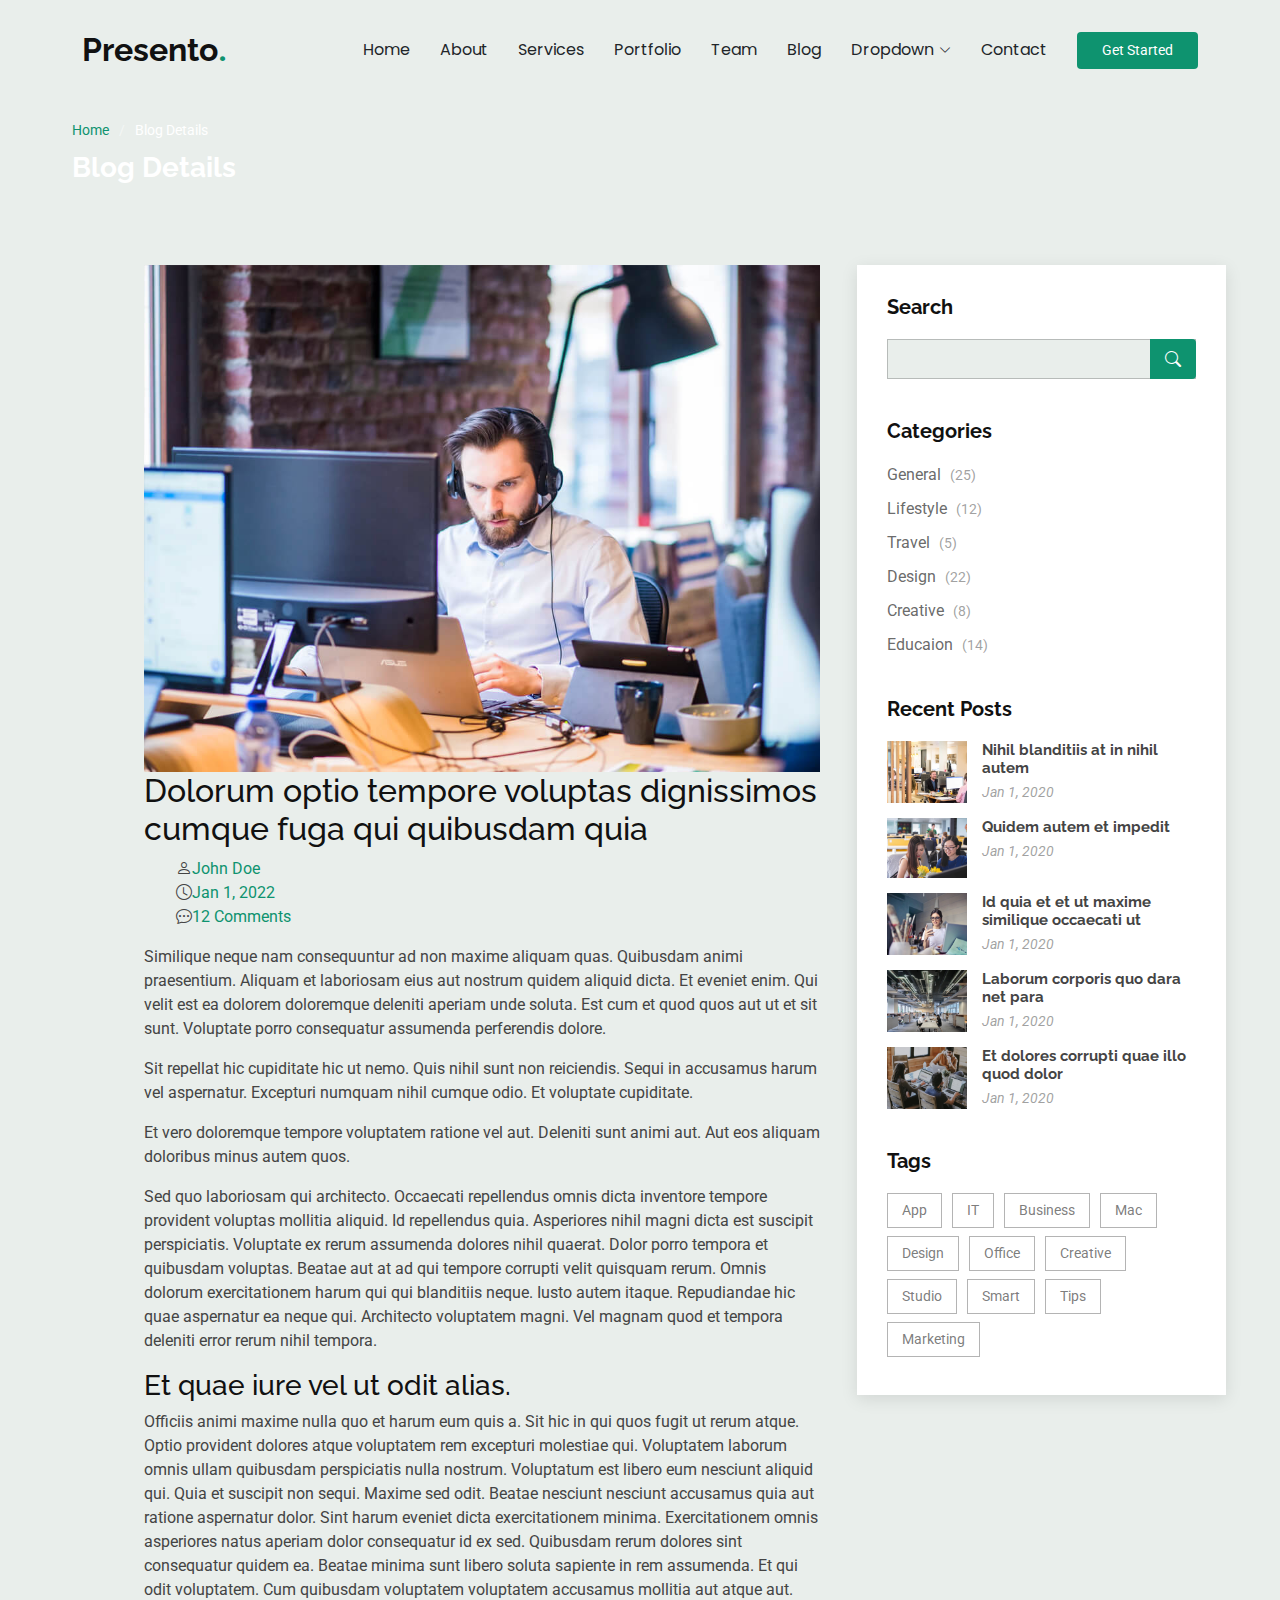
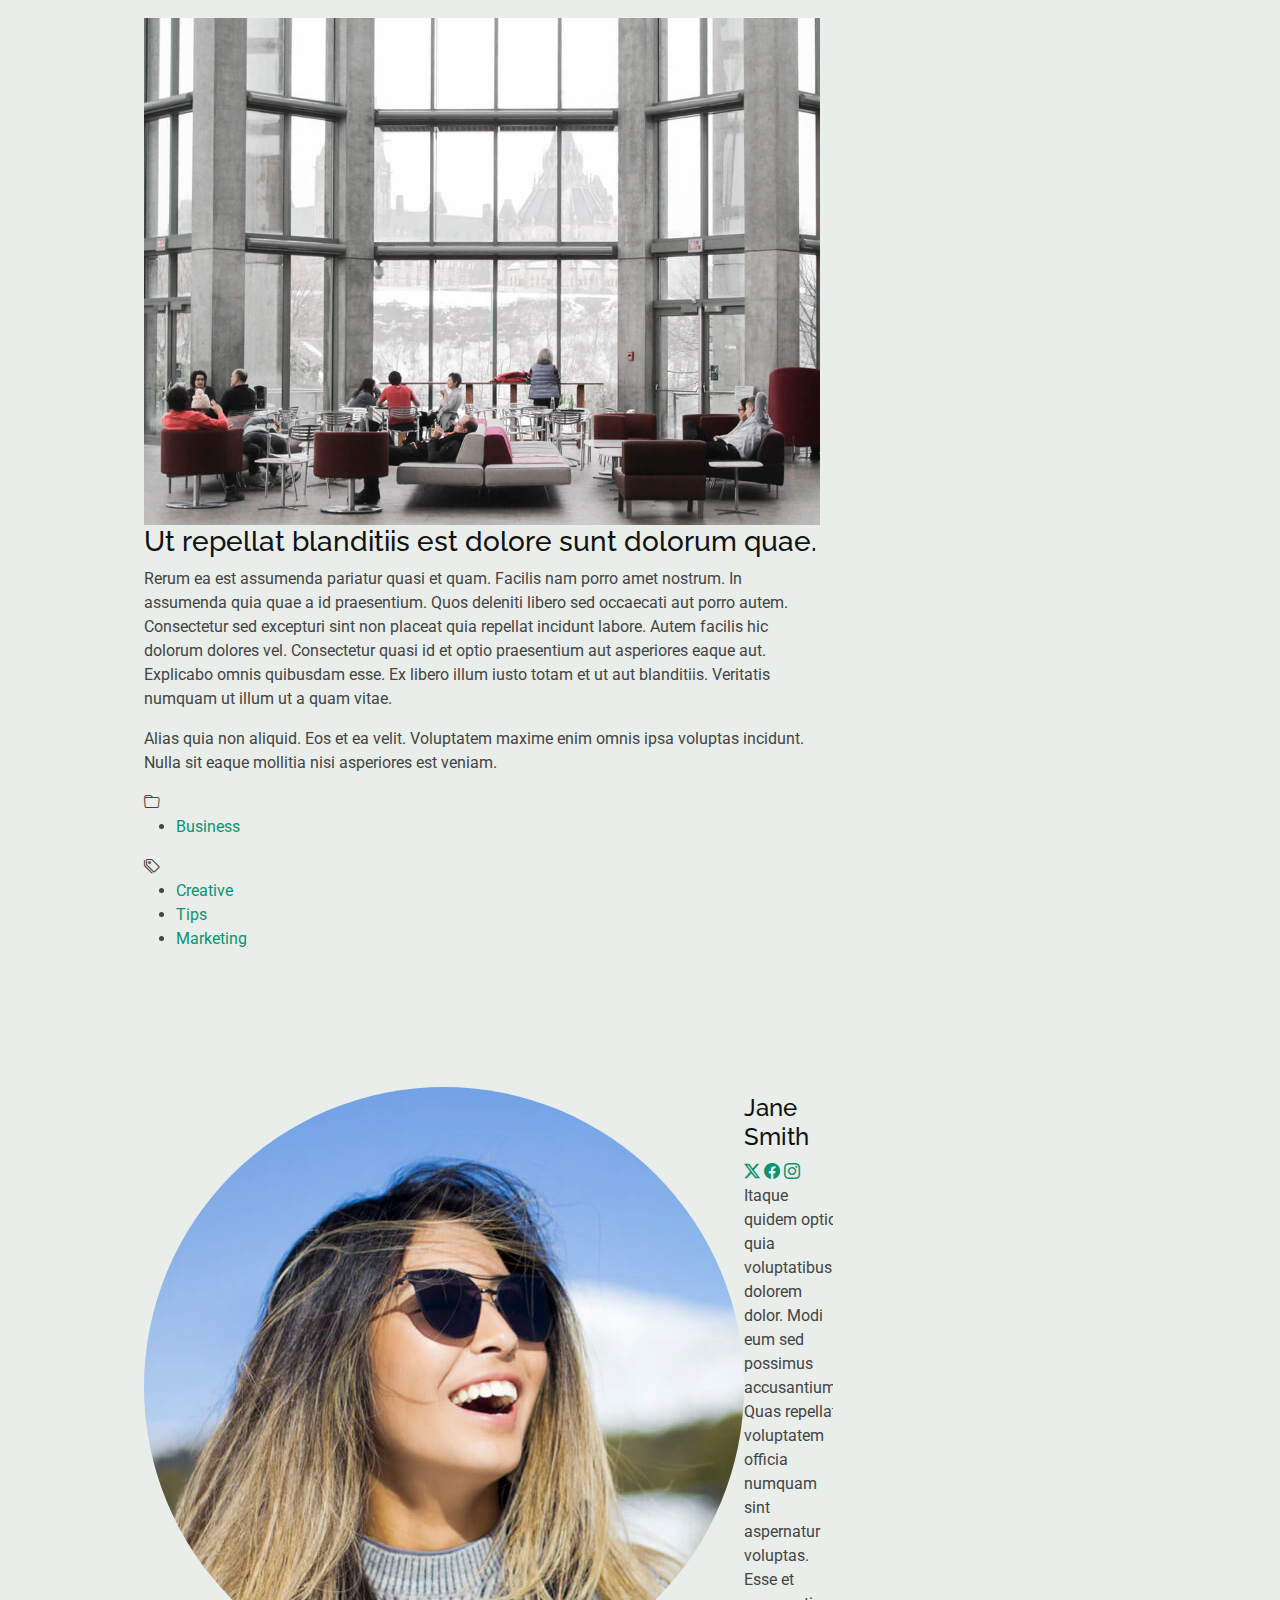
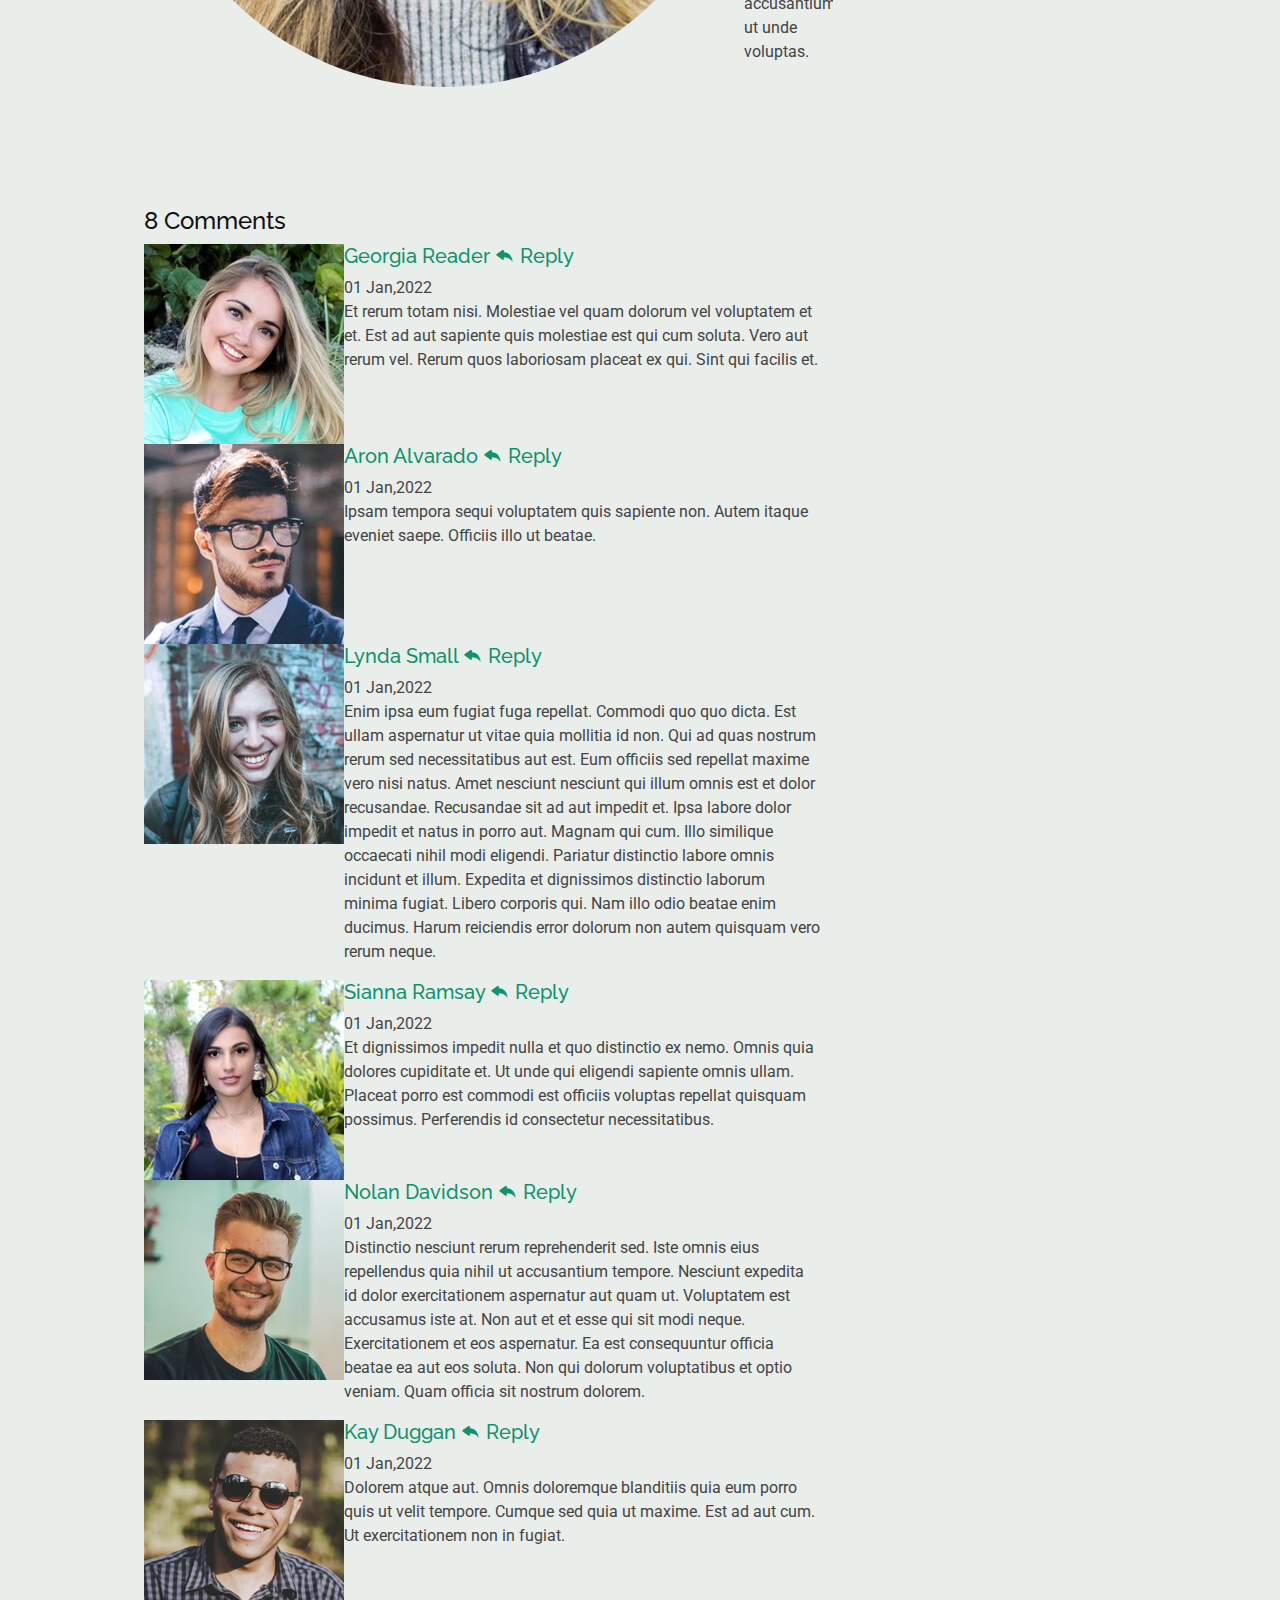
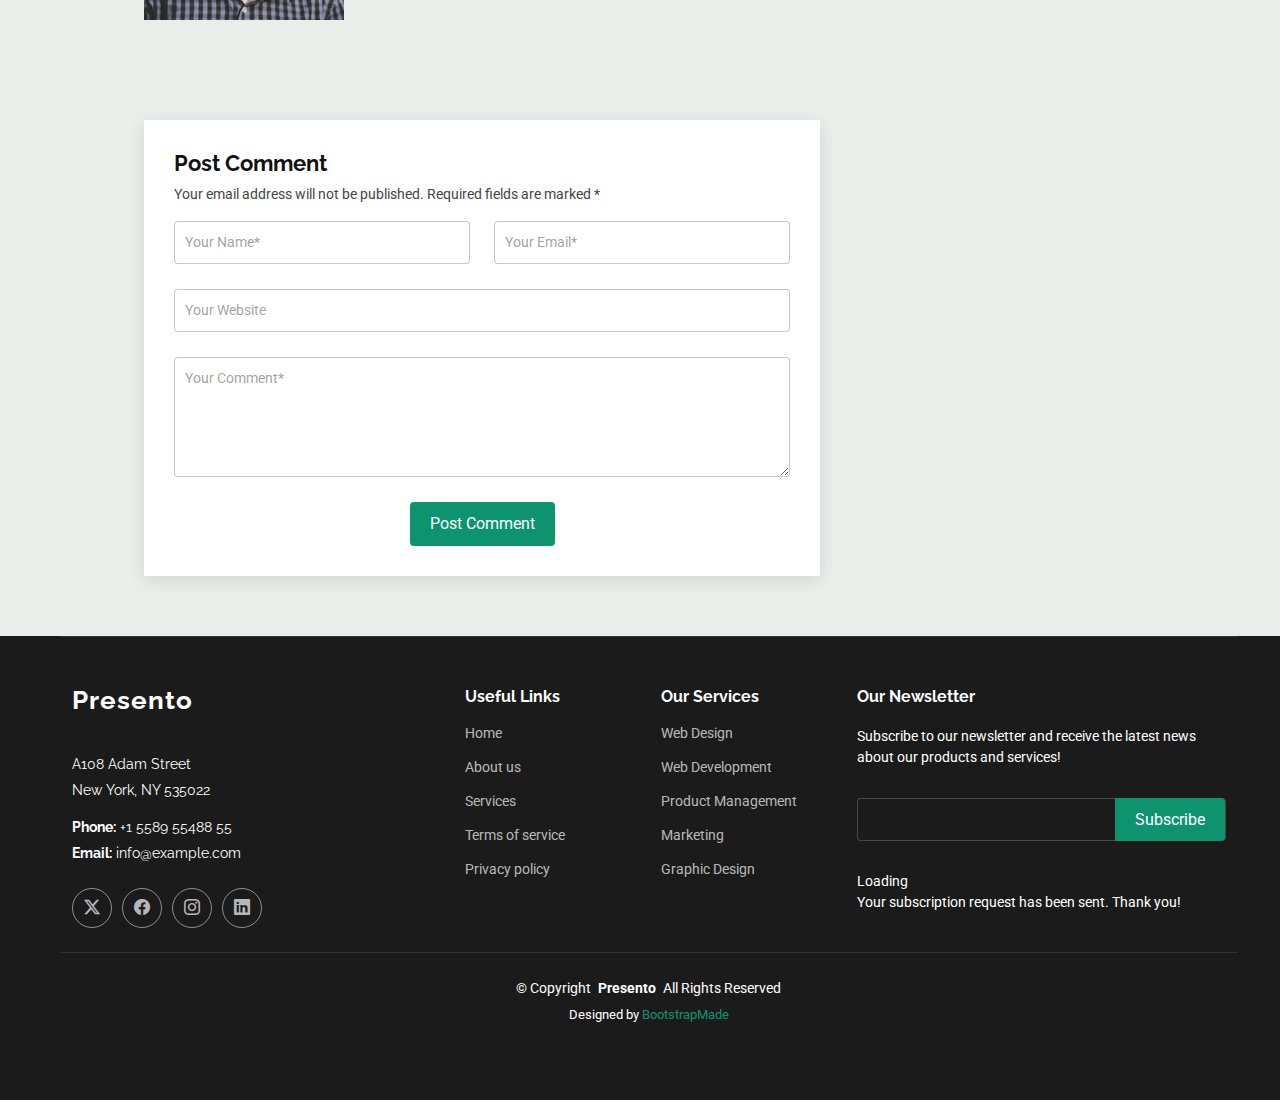
<file: blog-details.html>
<!DOCTYPE html>
<html lang="en">

<head>
  <meta charset="utf-8">
  <meta content="width=device-width, initial-scale=1.0" name="viewport">
  <title>Blog Details - Presento Bootstrap Template</title>
  <meta content="" name="description">
  <meta content="" name="keywords">

  <!-- Favicons -->
  <link href="assets/img/favicon.png" rel="icon">
  <link href="assets/img/apple-touch-icon.png" rel="apple-touch-icon">

  <!-- Fonts -->
  <link href="https://fonts.googleapis.com" rel="preconnect">
  <link href="https://fonts.gstatic.com" rel="preconnect" crossorigin>
  <link href="https://fonts.googleapis.com/css2?family=Roboto:ital,wght@0,100;0,300;0,400;0,500;0,700;0,900;1,100;1,300;1,400;1,500;1,700;1,900&family=Poppins:ital,wght@0,100;0,200;0,300;0,400;0,500;0,600;0,700;0,800;0,900;1,100;1,200;1,300;1,400;1,500;1,600;1,700;1,800;1,900&family=Raleway:ital,wght@0,100;0,200;0,300;0,400;0,500;0,600;0,700;0,800;0,900;1,100;1,200;1,300;1,400;1,500;1,600;1,700;1,800;1,900&display=swap" rel="stylesheet">

  <!-- Vendor CSS Files -->
  <link href="assets/vendor/bootstrap/css/bootstrap.min.css" rel="stylesheet">
  <link href="assets/vendor/bootstrap-icons/bootstrap-icons.css" rel="stylesheet">
  <link href="assets/vendor/aos/aos.css" rel="stylesheet">
  <link href="assets/vendor/glightbox/css/glightbox.min.css" rel="stylesheet">
  <link href="assets/vendor/swiper/swiper-bundle.min.css" rel="stylesheet">

  <!-- Main CSS File -->
  <link href="assets/css/main.css" rel="stylesheet">

  <!-- =======================================================
  * Template Name: Presento
  * Template URL: https://bootstrapmade.com/presento-bootstrap-corporate-template/
  * Updated: Jun 29 2024 with Bootstrap v5.3.3
  * Author: BootstrapMade.com
  * License: https://bootstrapmade.com/license/
  ======================================================== -->
</head>

<body class="blog-details-page">

  <header id="header" class="header d-flex align-items-center sticky-top">
    <div class="container-fluid container-xl position-relative d-flex align-items-center">

      <a href="index.html" class="logo d-flex align-items-center me-auto">
        <!-- Uncomment the line below if you also wish to use an image logo -->
        <!-- <img src="assets/img/logo.png" alt=""> -->
        <h1 class="sitename">Presento</h1>
        <span>.</span>
      </a>

      <nav id="navmenu" class="navmenu">
        <ul>
          <li><a href="#hero">Home<br></a></li>
          <li><a href="#about">About</a></li>
          <li><a href="#services">Services</a></li>
          <li><a href="#portfolio">Portfolio</a></li>
          <li><a href="#team">Team</a></li>
          <li><a href="blog.html">Blog</a></li>
          <li class="dropdown"><a href="#"><span>Dropdown</span> <i class="bi bi-chevron-down toggle-dropdown"></i></a>
            <ul>
              <li><a href="#">Dropdown 1</a></li>
              <li class="dropdown"><a href="#"><span>Deep Dropdown</span> <i class="bi bi-chevron-down toggle-dropdown"></i></a>
                <ul>
                  <li><a href="#">Deep Dropdown 1</a></li>
                  <li><a href="#">Deep Dropdown 2</a></li>
                  <li><a href="#">Deep Dropdown 3</a></li>
                  <li><a href="#">Deep Dropdown 4</a></li>
                  <li><a href="#">Deep Dropdown 5</a></li>
                </ul>
              </li>
              <li><a href="#">Dropdown 2</a></li>
              <li><a href="#">Dropdown 3</a></li>
              <li><a href="#">Dropdown 4</a></li>
            </ul>
          </li>
          <li><a href="#contact">Contact</a></li>
        </ul>
        <i class="mobile-nav-toggle d-xl-none bi bi-list"></i>
      </nav>

      <a class="btn-getstarted" href="index.html#about">Get Started</a>

    </div>
  </header>

  <main class="main">

    <!-- Page Title -->
    <div class="page-title dark-background">
      <div class="container">
        <nav class="breadcrumbs">
          <ol>
            <li><a href="index.html">Home</a></li>
            <li class="current">Blog Details</li>
          </ol>
        </nav>
        <h1>Blog Details</h1>
      </div>
    </div><!-- End Page Title -->

    <div class="container">
      <div class="row">

        <div class="col-lg-8">

          <!-- Blog Details Section -->
          <section id="blog-details" class="blog-details section">
            <div class="container">

              <article class="article">

                <div class="post-img">
                  <img src="assets/img/blog/blog-1.jpg" alt="" class="img-fluid">
                </div>

                <h2 class="title">Dolorum optio tempore voluptas dignissimos cumque fuga qui quibusdam quia</h2>

                <div class="meta-top">
                  <ul>
                    <li class="d-flex align-items-center"><i class="bi bi-person"></i> <a href="blog-details.html">John Doe</a></li>
                    <li class="d-flex align-items-center"><i class="bi bi-clock"></i> <a href="blog-details.html"><time datetime="2020-01-01">Jan 1, 2022</time></a></li>
                    <li class="d-flex align-items-center"><i class="bi bi-chat-dots"></i> <a href="blog-details.html">12 Comments</a></li>
                  </ul>
                </div><!-- End meta top -->

                <div class="content">
                  <p>
                    Similique neque nam consequuntur ad non maxime aliquam quas. Quibusdam animi praesentium. Aliquam et laboriosam eius aut nostrum quidem aliquid dicta.
                    Et eveniet enim. Qui velit est ea dolorem doloremque deleniti aperiam unde soluta. Est cum et quod quos aut ut et sit sunt. Voluptate porro consequatur assumenda perferendis dolore.
                  </p>

                  <p>
                    Sit repellat hic cupiditate hic ut nemo. Quis nihil sunt non reiciendis. Sequi in accusamus harum vel aspernatur. Excepturi numquam nihil cumque odio. Et voluptate cupiditate.
                  </p>

                  <blockquote>
                    <p>
                      Et vero doloremque tempore voluptatem ratione vel aut. Deleniti sunt animi aut. Aut eos aliquam doloribus minus autem quos.
                    </p>
                  </blockquote>

                  <p>
                    Sed quo laboriosam qui architecto. Occaecati repellendus omnis dicta inventore tempore provident voluptas mollitia aliquid. Id repellendus quia. Asperiores nihil magni dicta est suscipit perspiciatis. Voluptate ex rerum assumenda dolores nihil quaerat.
                    Dolor porro tempora et quibusdam voluptas. Beatae aut at ad qui tempore corrupti velit quisquam rerum. Omnis dolorum exercitationem harum qui qui blanditiis neque.
                    Iusto autem itaque. Repudiandae hic quae aspernatur ea neque qui. Architecto voluptatem magni. Vel magnam quod et tempora deleniti error rerum nihil tempora.
                  </p>

                  <h3>Et quae iure vel ut odit alias.</h3>
                  <p>
                    Officiis animi maxime nulla quo et harum eum quis a. Sit hic in qui quos fugit ut rerum atque. Optio provident dolores atque voluptatem rem excepturi molestiae qui. Voluptatem laborum omnis ullam quibusdam perspiciatis nulla nostrum. Voluptatum est libero eum nesciunt aliquid qui.
                    Quia et suscipit non sequi. Maxime sed odit. Beatae nesciunt nesciunt accusamus quia aut ratione aspernatur dolor. Sint harum eveniet dicta exercitationem minima. Exercitationem omnis asperiores natus aperiam dolor consequatur id ex sed. Quibusdam rerum dolores sint consequatur quidem ea.
                    Beatae minima sunt libero soluta sapiente in rem assumenda. Et qui odit voluptatem. Cum quibusdam voluptatem voluptatem accusamus mollitia aut atque aut.
                  </p>
                  <img src="assets/img/blog/blog-inside-post.jpg" class="img-fluid" alt="">

                  <h3>Ut repellat blanditiis est dolore sunt dolorum quae.</h3>
                  <p>
                    Rerum ea est assumenda pariatur quasi et quam. Facilis nam porro amet nostrum. In assumenda quia quae a id praesentium. Quos deleniti libero sed occaecati aut porro autem. Consectetur sed excepturi sint non placeat quia repellat incidunt labore. Autem facilis hic dolorum dolores vel.
                    Consectetur quasi id et optio praesentium aut asperiores eaque aut. Explicabo omnis quibusdam esse. Ex libero illum iusto totam et ut aut blanditiis. Veritatis numquam ut illum ut a quam vitae.
                  </p>
                  <p>
                    Alias quia non aliquid. Eos et ea velit. Voluptatem maxime enim omnis ipsa voluptas incidunt. Nulla sit eaque mollitia nisi asperiores est veniam.
                  </p>

                </div><!-- End post content -->

                <div class="meta-bottom">
                  <i class="bi bi-folder"></i>
                  <ul class="cats">
                    <li><a href="#">Business</a></li>
                  </ul>

                  <i class="bi bi-tags"></i>
                  <ul class="tags">
                    <li><a href="#">Creative</a></li>
                    <li><a href="#">Tips</a></li>
                    <li><a href="#">Marketing</a></li>
                  </ul>
                </div><!-- End meta bottom -->

              </article>

            </div>
          </section><!-- /Blog Details Section -->

          <!-- Blog Author Section -->
          <section id="blog-author" class="blog-author section">

            <div class="container">
              <div class="author-container d-flex align-items-center">
                <img src="assets/img/blog/blog-author.jpg" class="rounded-circle flex-shrink-0" alt="">
                <div>
                  <h4>Jane Smith</h4>
                  <div class="social-links">
                    <a href="https://x.com/#"><i class="bi bi-twitter-x"></i></a>
                    <a href="https://facebook.com/#"><i class="bi bi-facebook"></i></a>
                    <a href="https://instagram.com/#"><i class="biu bi-instagram"></i></a>
                  </div>
                  <p>
                    Itaque quidem optio quia voluptatibus dolorem dolor. Modi eum sed possimus accusantium. Quas repellat voluptatem officia numquam sint aspernatur voluptas. Esse et accusantium ut unde voluptas.
                  </p>
                </div>
              </div>
            </div>

          </section><!-- /Blog Author Section -->

          <!-- Blog Comments Section -->
          <section id="blog-comments" class="blog-comments section">

            <div class="container">

              <h4 class="comments-count">8 Comments</h4>

              <div id="comment-1" class="comment">
                <div class="d-flex">
                  <div class="comment-img"><img src="assets/img/blog/comments-1.jpg" alt=""></div>
                  <div>
                    <h5><a href="">Georgia Reader</a> <a href="#" class="reply"><i class="bi bi-reply-fill"></i> Reply</a></h5>
                    <time datetime="2020-01-01">01 Jan,2022</time>
                    <p>
                      Et rerum totam nisi. Molestiae vel quam dolorum vel voluptatem et et. Est ad aut sapiente quis molestiae est qui cum soluta.
                      Vero aut rerum vel. Rerum quos laboriosam placeat ex qui. Sint qui facilis et.
                    </p>
                  </div>
                </div>
              </div><!-- End comment #1 -->

              <div id="comment-2" class="comment">
                <div class="d-flex">
                  <div class="comment-img"><img src="assets/img/blog/comments-2.jpg" alt=""></div>
                  <div>
                    <h5><a href="">Aron Alvarado</a> <a href="#" class="reply"><i class="bi bi-reply-fill"></i> Reply</a></h5>
                    <time datetime="2020-01-01">01 Jan,2022</time>
                    <p>
                      Ipsam tempora sequi voluptatem quis sapiente non. Autem itaque eveniet saepe. Officiis illo ut beatae.
                    </p>
                  </div>
                </div>

                <div id="comment-reply-1" class="comment comment-reply">
                  <div class="d-flex">
                    <div class="comment-img"><img src="assets/img/blog/comments-3.jpg" alt=""></div>
                    <div>
                      <h5><a href="">Lynda Small</a> <a href="#" class="reply"><i class="bi bi-reply-fill"></i> Reply</a></h5>
                      <time datetime="2020-01-01">01 Jan,2022</time>
                      <p>
                        Enim ipsa eum fugiat fuga repellat. Commodi quo quo dicta. Est ullam aspernatur ut vitae quia mollitia id non. Qui ad quas nostrum rerum sed necessitatibus aut est. Eum officiis sed repellat maxime vero nisi natus. Amet nesciunt nesciunt qui illum omnis est et dolor recusandae.

                        Recusandae sit ad aut impedit et. Ipsa labore dolor impedit et natus in porro aut. Magnam qui cum. Illo similique occaecati nihil modi eligendi. Pariatur distinctio labore omnis incidunt et illum. Expedita et dignissimos distinctio laborum minima fugiat.

                        Libero corporis qui. Nam illo odio beatae enim ducimus. Harum reiciendis error dolorum non autem quisquam vero rerum neque.
                      </p>
                    </div>
                  </div>

                  <div id="comment-reply-2" class="comment comment-reply">
                    <div class="d-flex">
                      <div class="comment-img"><img src="assets/img/blog/comments-4.jpg" alt=""></div>
                      <div>
                        <h5><a href="">Sianna Ramsay</a> <a href="#" class="reply"><i class="bi bi-reply-fill"></i> Reply</a></h5>
                        <time datetime="2020-01-01">01 Jan,2022</time>
                        <p>
                          Et dignissimos impedit nulla et quo distinctio ex nemo. Omnis quia dolores cupiditate et. Ut unde qui eligendi sapiente omnis ullam. Placeat porro est commodi est officiis voluptas repellat quisquam possimus. Perferendis id consectetur necessitatibus.
                        </p>
                      </div>
                    </div>

                  </div><!-- End comment reply #2-->

                </div><!-- End comment reply #1-->

              </div><!-- End comment #2-->

              <div id="comment-3" class="comment">
                <div class="d-flex">
                  <div class="comment-img"><img src="assets/img/blog/comments-5.jpg" alt=""></div>
                  <div>
                    <h5><a href="">Nolan Davidson</a> <a href="#" class="reply"><i class="bi bi-reply-fill"></i> Reply</a></h5>
                    <time datetime="2020-01-01">01 Jan,2022</time>
                    <p>
                      Distinctio nesciunt rerum reprehenderit sed. Iste omnis eius repellendus quia nihil ut accusantium tempore. Nesciunt expedita id dolor exercitationem aspernatur aut quam ut. Voluptatem est accusamus iste at.
                      Non aut et et esse qui sit modi neque. Exercitationem et eos aspernatur. Ea est consequuntur officia beatae ea aut eos soluta. Non qui dolorum voluptatibus et optio veniam. Quam officia sit nostrum dolorem.
                    </p>
                  </div>
                </div>

              </div><!-- End comment #3 -->

              <div id="comment-4" class="comment">
                <div class="d-flex">
                  <div class="comment-img"><img src="assets/img/blog/comments-6.jpg" alt=""></div>
                  <div>
                    <h5><a href="">Kay Duggan</a> <a href="#" class="reply"><i class="bi bi-reply-fill"></i> Reply</a></h5>
                    <time datetime="2020-01-01">01 Jan,2022</time>
                    <p>
                      Dolorem atque aut. Omnis doloremque blanditiis quia eum porro quis ut velit tempore. Cumque sed quia ut maxime. Est ad aut cum. Ut exercitationem non in fugiat.
                    </p>
                  </div>
                </div>

              </div><!-- End comment #4 -->

            </div>

          </section><!-- /Blog Comments Section -->

          <!-- Comment Form Section -->
          <section id="comment-form" class="comment-form section">
            <div class="container">

              <form action="">

                <h4>Post Comment</h4>
                <p>Your email address will not be published. Required fields are marked * </p>
                <div class="row">
                  <div class="col-md-6 form-group">
                    <input name="name" type="text" class="form-control" placeholder="Your Name*">
                  </div>
                  <div class="col-md-6 form-group">
                    <input name="email" type="text" class="form-control" placeholder="Your Email*">
                  </div>
                </div>
                <div class="row">
                  <div class="col form-group">
                    <input name="website" type="text" class="form-control" placeholder="Your Website">
                  </div>
                </div>
                <div class="row">
                  <div class="col form-group">
                    <textarea name="comment" class="form-control" placeholder="Your Comment*"></textarea>
                  </div>
                </div>

                <div class="text-center">
                  <button type="submit" class="btn btn-primary">Post Comment</button>
                </div>

              </form>

            </div>
          </section><!-- /Comment Form Section -->

        </div>

        <div class="col-lg-4 sidebar">

          <div class="widgets-container">

            <!-- Search Widget -->
            <div class="search-widget widget-item">

              <h3 class="widget-title">Search</h3>
              <form action="">
                <input type="text">
                <button type="submit" title="Search"><i class="bi bi-search"></i></button>
              </form>

            </div><!--/Search Widget -->

            <!-- Categories Widget -->
            <div class="categories-widget widget-item">

              <h3 class="widget-title">Categories</h3>
              <ul class="mt-3">
                <li><a href="#">General <span>(25)</span></a></li>
                <li><a href="#">Lifestyle <span>(12)</span></a></li>
                <li><a href="#">Travel <span>(5)</span></a></li>
                <li><a href="#">Design <span>(22)</span></a></li>
                <li><a href="#">Creative <span>(8)</span></a></li>
                <li><a href="#">Educaion <span>(14)</span></a></li>
              </ul>

            </div><!--/Categories Widget -->

            <!-- Recent Posts Widget -->
            <div class="recent-posts-widget widget-item">

              <h3 class="widget-title">Recent Posts</h3>

              <div class="post-item">
                <img src="assets/img/blog/blog-recent-1.jpg" alt="" class="flex-shrink-0">
                <div>
                  <h4><a href="blog-details.html">Nihil blanditiis at in nihil autem</a></h4>
                  <time datetime="2020-01-01">Jan 1, 2020</time>
                </div>
              </div><!-- End recent post item-->

              <div class="post-item">
                <img src="assets/img/blog/blog-recent-2.jpg" alt="" class="flex-shrink-0">
                <div>
                  <h4><a href="blog-details.html">Quidem autem et impedit</a></h4>
                  <time datetime="2020-01-01">Jan 1, 2020</time>
                </div>
              </div><!-- End recent post item-->

              <div class="post-item">
                <img src="assets/img/blog/blog-recent-3.jpg" alt="" class="flex-shrink-0">
                <div>
                  <h4><a href="blog-details.html">Id quia et et ut maxime similique occaecati ut</a></h4>
                  <time datetime="2020-01-01">Jan 1, 2020</time>
                </div>
              </div><!-- End recent post item-->

              <div class="post-item">
                <img src="assets/img/blog/blog-recent-4.jpg" alt="" class="flex-shrink-0">
                <div>
                  <h4><a href="blog-details.html">Laborum corporis quo dara net para</a></h4>
                  <time datetime="2020-01-01">Jan 1, 2020</time>
                </div>
              </div><!-- End recent post item-->

              <div class="post-item">
                <img src="assets/img/blog/blog-recent-5.jpg" alt="" class="flex-shrink-0">
                <div>
                  <h4><a href="blog-details.html">Et dolores corrupti quae illo quod dolor</a></h4>
                  <time datetime="2020-01-01">Jan 1, 2020</time>
                </div>
              </div><!-- End recent post item-->

            </div><!--/Recent Posts Widget -->

            <!-- Tags Widget -->
            <div class="tags-widget widget-item">

              <h3 class="widget-title">Tags</h3>
              <ul>
                <li><a href="#">App</a></li>
                <li><a href="#">IT</a></li>
                <li><a href="#">Business</a></li>
                <li><a href="#">Mac</a></li>
                <li><a href="#">Design</a></li>
                <li><a href="#">Office</a></li>
                <li><a href="#">Creative</a></li>
                <li><a href="#">Studio</a></li>
                <li><a href="#">Smart</a></li>
                <li><a href="#">Tips</a></li>
                <li><a href="#">Marketing</a></li>
              </ul>

            </div><!--/Tags Widget -->

          </div>

        </div>

      </div>
    </div>

  </main>

  <footer id="footer" class="footer dark-background">

    <div class="container footer-top">
      <div class="row gy-4">
        <div class="col-lg-4 col-md-6 footer-about">
          <a href="index.html" class="logo d-flex align-items-center">
            <span class="sitename">Presento</span>
          </a>
          <div class="footer-contact pt-3">
            <p>A108 Adam Street</p>
            <p>New York, NY 535022</p>
            <p class="mt-3"><strong>Phone:</strong> <span>+1 5589 55488 55</span></p>
            <p><strong>Email:</strong> <span>info@example.com</span></p>
          </div>
          <div class="social-links d-flex mt-4">
            <a href=""><i class="bi bi-twitter-x"></i></a>
            <a href=""><i class="bi bi-facebook"></i></a>
            <a href=""><i class="bi bi-instagram"></i></a>
            <a href=""><i class="bi bi-linkedin"></i></a>
          </div>
        </div>

        <div class="col-lg-2 col-md-3 footer-links">
          <h4>Useful Links</h4>
          <ul>
            <li><a href="#">Home</a></li>
            <li><a href="#">About us</a></li>
            <li><a href="#">Services</a></li>
            <li><a href="#">Terms of service</a></li>
            <li><a href="#">Privacy policy</a></li>
          </ul>
        </div>

        <div class="col-lg-2 col-md-3 footer-links">
          <h4>Our Services</h4>
          <ul>
            <li><a href="#">Web Design</a></li>
            <li><a href="#">Web Development</a></li>
            <li><a href="#">Product Management</a></li>
            <li><a href="#">Marketing</a></li>
            <li><a href="#">Graphic Design</a></li>
          </ul>
        </div>

        <div class="col-lg-4 col-md-12 footer-newsletter">
          <h4>Our Newsletter</h4>
          <p>Subscribe to our newsletter and receive the latest news about our products and services!</p>
          <form action="forms/newsletter.php" method="post" class="php-email-form">
            <div class="newsletter-form"><input type="email" name="email"><input type="submit" value="Subscribe"></div>
            <div class="loading">Loading</div>
            <div class="error-message"></div>
            <div class="sent-message">Your subscription request has been sent. Thank you!</div>
          </form>
        </div>

      </div>
    </div>

    <div class="container copyright text-center mt-4">
      <p>© <span>Copyright</span> <strong class="px-1 sitename">Presento</strong> <span>All Rights Reserved</span></p>
      <div class="credits">
        <!-- All the links in the footer should remain intact. -->
        <!-- You can delete the links only if you've purchased the pro version. -->
        <!-- Licensing information: https://bootstrapmade.com/license/ -->
        <!-- Purchase the pro version with working PHP/AJAX contact form: [buy-url] -->
        Designed by <a href="https://bootstrapmade.com/">BootstrapMade</a>
      </div>
    </div>

  </footer>

  <!-- Scroll Top -->
  <a href="#" id="scroll-top" class="scroll-top d-flex align-items-center justify-content-center"><i class="bi bi-arrow-up-short"></i></a>

  <!-- Vendor JS Files -->
  <script src="assets/vendor/bootstrap/js/bootstrap.bundle.min.js"></script>
  <script src="assets/vendor/php-email-form/validate.js"></script>
  <script src="assets/vendor/aos/aos.js"></script>
  <script src="assets/vendor/glightbox/js/glightbox.min.js"></script>
  <script src="assets/vendor/swiper/swiper-bundle.min.js"></script>
  <script src="assets/vendor/purecounter/purecounter_vanilla.js"></script>
  <script src="assets/vendor/imagesloaded/imagesloaded.pkgd.min.js"></script>
  <script src="assets/vendor/isotope-layout/isotope.pkgd.min.js"></script>

  <!-- Main JS File -->
  <script src="assets/js/main.js"></script>

</body>

</html>
</file>
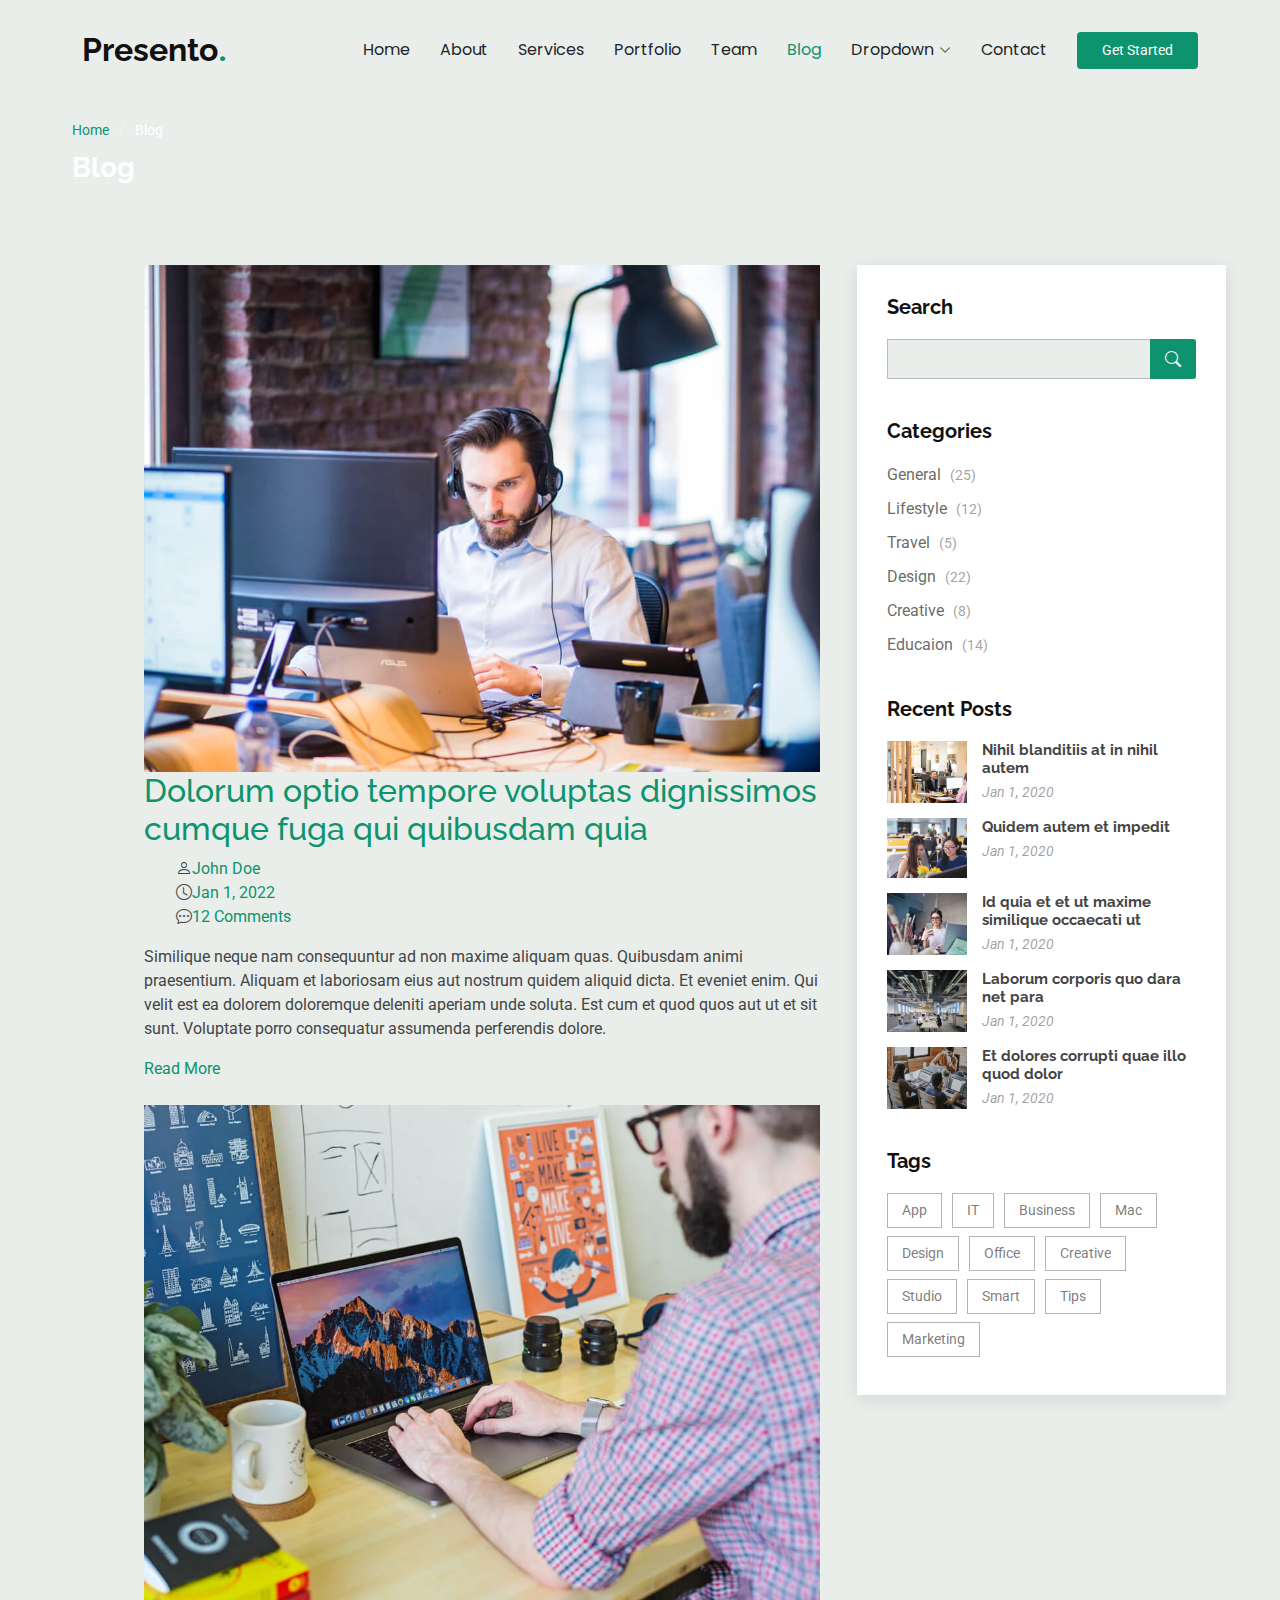
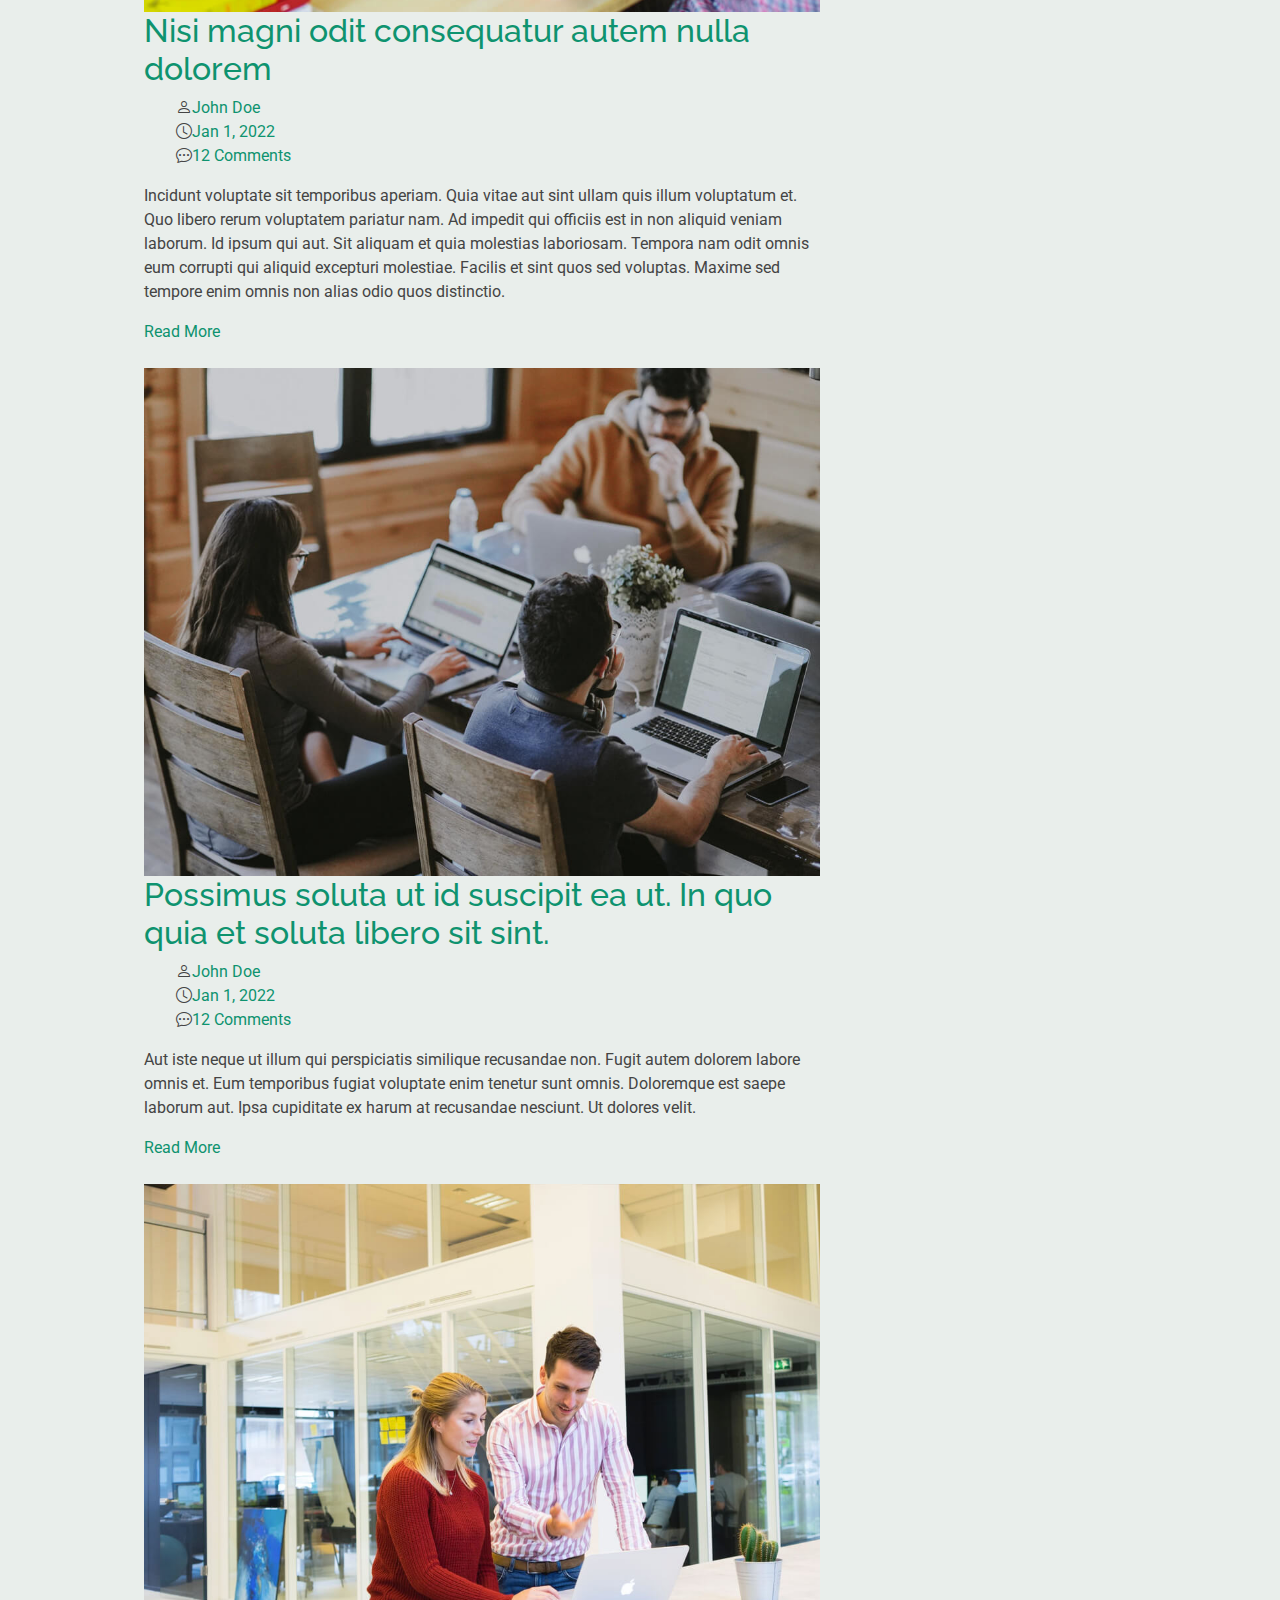
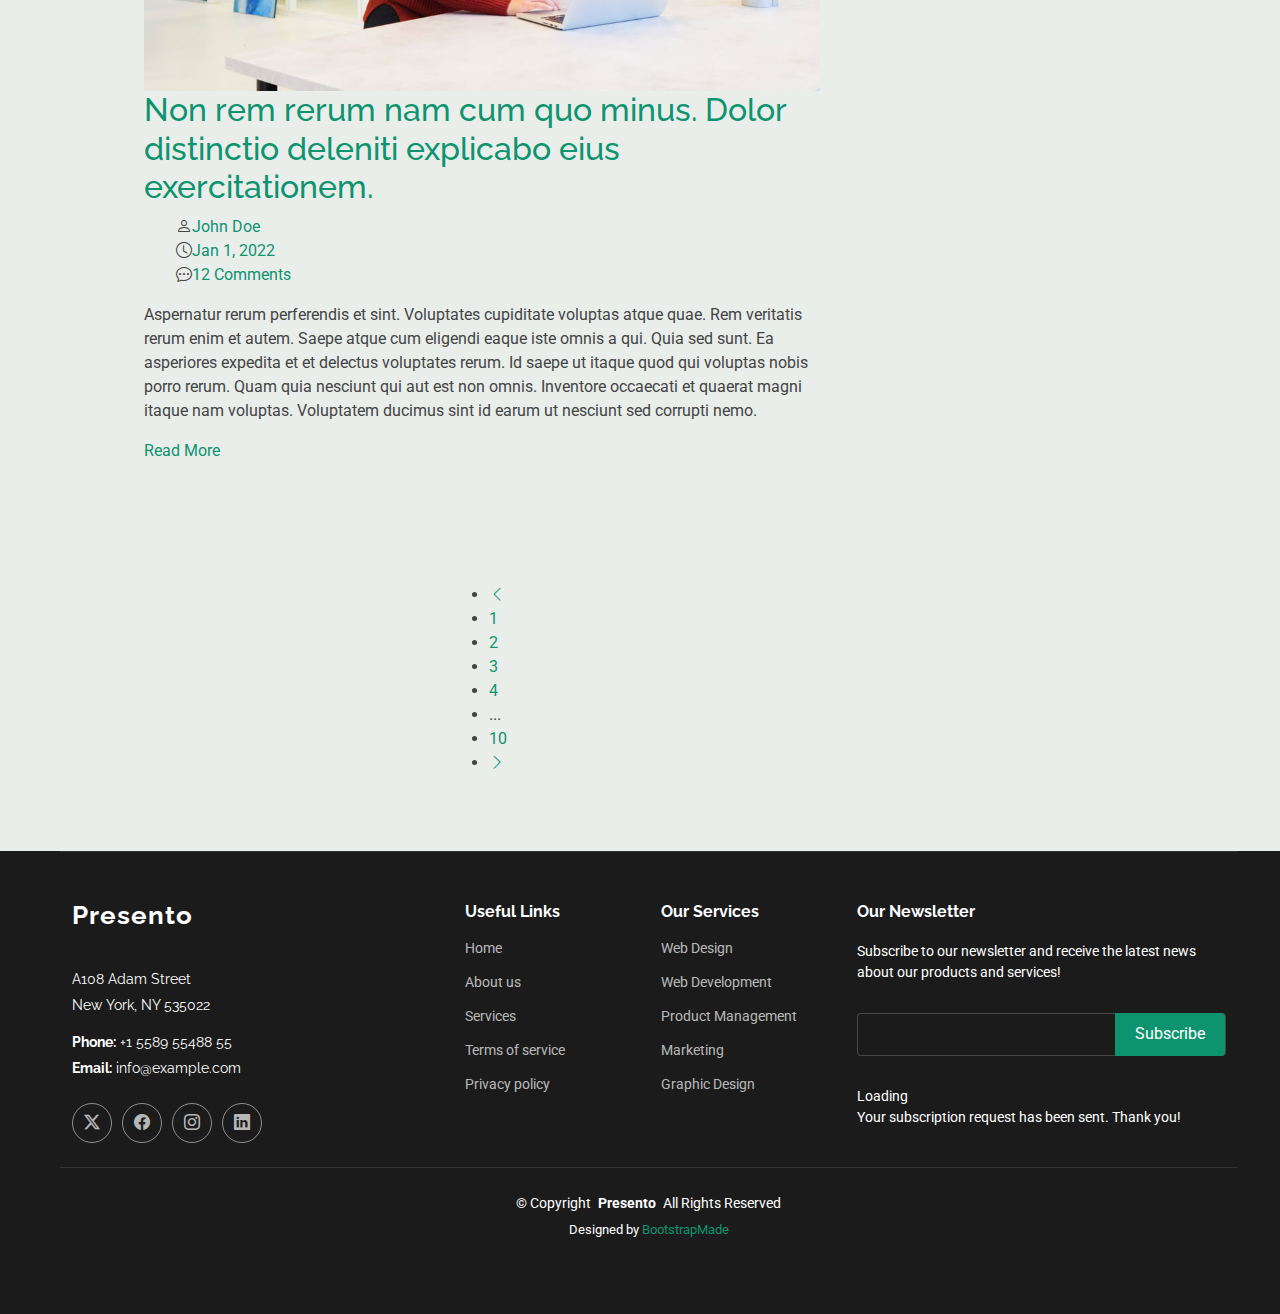
<file: blog.html>
<!DOCTYPE html>
<html lang="en">

<head>
  <meta charset="utf-8">
  <meta content="width=device-width, initial-scale=1.0" name="viewport">
  <title>Blog - Presento Bootstrap Template</title>
  <meta content="" name="description">
  <meta content="" name="keywords">

  <!-- Favicons -->
  <link href="assets/img/favicon.png" rel="icon">
  <link href="assets/img/apple-touch-icon.png" rel="apple-touch-icon">

  <!-- Fonts -->
  <link href="https://fonts.googleapis.com" rel="preconnect">
  <link href="https://fonts.gstatic.com" rel="preconnect" crossorigin>
  <link href="https://fonts.googleapis.com/css2?family=Roboto:ital,wght@0,100;0,300;0,400;0,500;0,700;0,900;1,100;1,300;1,400;1,500;1,700;1,900&family=Poppins:ital,wght@0,100;0,200;0,300;0,400;0,500;0,600;0,700;0,800;0,900;1,100;1,200;1,300;1,400;1,500;1,600;1,700;1,800;1,900&family=Raleway:ital,wght@0,100;0,200;0,300;0,400;0,500;0,600;0,700;0,800;0,900;1,100;1,200;1,300;1,400;1,500;1,600;1,700;1,800;1,900&display=swap" rel="stylesheet">

  <!-- Vendor CSS Files -->
  <link href="assets/vendor/bootstrap/css/bootstrap.min.css" rel="stylesheet">
  <link href="assets/vendor/bootstrap-icons/bootstrap-icons.css" rel="stylesheet">
  <link href="assets/vendor/aos/aos.css" rel="stylesheet">
  <link href="assets/vendor/glightbox/css/glightbox.min.css" rel="stylesheet">
  <link href="assets/vendor/swiper/swiper-bundle.min.css" rel="stylesheet">

  <!-- Main CSS File -->
  <link href="assets/css/main.css" rel="stylesheet">

  <!-- =======================================================
  * Template Name: Presento
  * Template URL: https://bootstrapmade.com/presento-bootstrap-corporate-template/
  * Updated: Jun 29 2024 with Bootstrap v5.3.3
  * Author: BootstrapMade.com
  * License: https://bootstrapmade.com/license/
  ======================================================== -->
</head>

<body class="blog-page">

  <header id="header" class="header d-flex align-items-center sticky-top">
    <div class="container-fluid container-xl position-relative d-flex align-items-center">

      <a href="index.html" class="logo d-flex align-items-center me-auto">
        <!-- Uncomment the line below if you also wish to use an image logo -->
        <!-- <img src="assets/img/logo.png" alt=""> -->
        <h1 class="sitename">Presento</h1>
        <span>.</span>
      </a>

      <nav id="navmenu" class="navmenu">
        <ul>
          <li><a href="#hero">Home<br></a></li>
          <li><a href="#about">About</a></li>
          <li><a href="#services">Services</a></li>
          <li><a href="#portfolio">Portfolio</a></li>
          <li><a href="#team">Team</a></li>
          <li><a href="blog.html" class="active">Blog</a></li>
          <li class="dropdown"><a href="#"><span>Dropdown</span> <i class="bi bi-chevron-down toggle-dropdown"></i></a>
            <ul>
              <li><a href="#">Dropdown 1</a></li>
              <li class="dropdown"><a href="#"><span>Deep Dropdown</span> <i class="bi bi-chevron-down toggle-dropdown"></i></a>
                <ul>
                  <li><a href="#">Deep Dropdown 1</a></li>
                  <li><a href="#">Deep Dropdown 2</a></li>
                  <li><a href="#">Deep Dropdown 3</a></li>
                  <li><a href="#">Deep Dropdown 4</a></li>
                  <li><a href="#">Deep Dropdown 5</a></li>
                </ul>
              </li>
              <li><a href="#">Dropdown 2</a></li>
              <li><a href="#">Dropdown 3</a></li>
              <li><a href="#">Dropdown 4</a></li>
            </ul>
          </li>
          <li><a href="#contact">Contact</a></li>
        </ul>
        <i class="mobile-nav-toggle d-xl-none bi bi-list"></i>
      </nav>

      <a class="btn-getstarted" href="index.html#about">Get Started</a>

    </div>
  </header>

  <main class="main">

    <!-- Page Title -->
    <div class="page-title dark-background">
      <div class="container">
        <nav class="breadcrumbs">
          <ol>
            <li><a href="index.html">Home</a></li>
            <li class="current">Blog</li>
          </ol>
        </nav>
        <h1>Blog</h1>
      </div>
    </div><!-- End Page Title -->

    <div class="container">
      <div class="row">

        <div class="col-lg-8">

          <!-- Blog Posts Section -->
          <section id="blog-posts" class="blog-posts section">

            <div class="container">

              <div class="row gy-4">

                <div class="col-12">
                  <article>

                    <div class="post-img">
                      <img src="assets/img/blog/blog-1.jpg" alt="" class="img-fluid">
                    </div>

                    <h2 class="title">
                      <a href="blog-details.html">Dolorum optio tempore voluptas dignissimos cumque fuga qui quibusdam quia</a>
                    </h2>

                    <div class="meta-top">
                      <ul>
                        <li class="d-flex align-items-center"><i class="bi bi-person"></i> <a href="blog-details.html">John Doe</a></li>
                        <li class="d-flex align-items-center"><i class="bi bi-clock"></i> <a href="blog-details.html"><time datetime="2022-01-01">Jan 1, 2022</time></a></li>
                        <li class="d-flex align-items-center"><i class="bi bi-chat-dots"></i> <a href="blog-details.html">12 Comments</a></li>
                      </ul>
                    </div>

                    <div class="content">
                      <p>
                        Similique neque nam consequuntur ad non maxime aliquam quas. Quibusdam animi praesentium. Aliquam et laboriosam eius aut nostrum quidem aliquid dicta.
                        Et eveniet enim. Qui velit est ea dolorem doloremque deleniti aperiam unde soluta. Est cum et quod quos aut ut et sit sunt. Voluptate porro consequatur assumenda perferendis dolore.
                      </p>

                      <div class="read-more">
                        <a href="blog-details.html">Read More</a>
                      </div>
                    </div>

                  </article>
                </div><!-- End post list item -->

                <div class="col-12">

                  <article>

                    <div class="post-img">
                      <img src="assets/img/blog/blog-2.jpg" alt="" class="img-fluid">
                    </div>

                    <h2 class="title">
                      <a href="blog-details.html">Nisi magni odit consequatur autem nulla dolorem</a>
                    </h2>

                    <div class="meta-top">
                      <ul>
                        <li class="d-flex align-items-center"><i class="bi bi-person"></i> <a href="blog-details.html">John Doe</a></li>
                        <li class="d-flex align-items-center"><i class="bi bi-clock"></i> <a href="blog-details.html"><time datetime="2022-01-01">Jan 1, 2022</time></a></li>
                        <li class="d-flex align-items-center"><i class="bi bi-chat-dots"></i> <a href="blog-details.html">12 Comments</a></li>
                      </ul>
                    </div>

                    <div class="content">
                      <p>
                        Incidunt voluptate sit temporibus aperiam. Quia vitae aut sint ullam quis illum voluptatum et. Quo libero rerum voluptatem pariatur nam.
                        Ad impedit qui officiis est in non aliquid veniam laborum. Id ipsum qui aut. Sit aliquam et quia molestias laboriosam. Tempora nam odit omnis eum corrupti qui aliquid excepturi molestiae. Facilis et sint quos sed voluptas. Maxime sed tempore enim omnis non alias odio quos distinctio.
                      </p>
                      <div class="read-more">
                        <a href="blog-details.html">Read More</a>
                      </div>
                    </div>

                  </article>

                </div><!-- End post list item -->

                <div class="col-12">

                  <article>

                    <div class="post-img">
                      <img src="assets/img/blog/blog-3.jpg" alt="" class="img-fluid">
                    </div>

                    <h2 class="title">
                      <a href="blog-details.html">Possimus soluta ut id suscipit ea ut. In quo quia et soluta libero sit sint.</a>
                    </h2>

                    <div class="meta-top">
                      <ul>
                        <li class="d-flex align-items-center"><i class="bi bi-person"></i> <a href="blog-details.html">John Doe</a></li>
                        <li class="d-flex align-items-center"><i class="bi bi-clock"></i> <a href="blog-details.html"><time datetime="2022-01-01">Jan 1, 2022</time></a></li>
                        <li class="d-flex align-items-center"><i class="bi bi-chat-dots"></i> <a href="blog-details.html">12 Comments</a></li>
                      </ul>
                    </div>

                    <div class="content">
                      <p>
                        Aut iste neque ut illum qui perspiciatis similique recusandae non. Fugit autem dolorem labore omnis et. Eum temporibus fugiat voluptate enim tenetur sunt omnis.
                        Doloremque est saepe laborum aut. Ipsa cupiditate ex harum at recusandae nesciunt. Ut dolores velit.
                      </p>
                      <div class="read-more">
                        <a href="blog-details.html">Read More</a>
                      </div>
                    </div>

                  </article>

                </div><!-- End post list item -->

                <div class="col-12">

                  <article>

                    <div class="post-img">
                      <img src="assets/img/blog/blog-4.jpg" alt="" class="img-fluid">
                    </div>

                    <h2 class="title">
                      <a href="blog-details.html">Non rem rerum nam cum quo minus. Dolor distinctio deleniti explicabo eius exercitationem.</a>
                    </h2>

                    <div class="meta-top">
                      <ul>
                        <li class="d-flex align-items-center"><i class="bi bi-person"></i> <a href="blog-details.html">John Doe</a></li>
                        <li class="d-flex align-items-center"><i class="bi bi-clock"></i> <a href="blog-details.html"><time datetime="2022-01-01">Jan 1, 2022</time></a></li>
                        <li class="d-flex align-items-center"><i class="bi bi-chat-dots"></i> <a href="blog-details.html">12 Comments</a></li>
                      </ul>
                    </div>

                    <div class="content">
                      <p>
                        Aspernatur rerum perferendis et sint. Voluptates cupiditate voluptas atque quae. Rem veritatis rerum enim et autem. Saepe atque cum eligendi eaque iste omnis a qui.
                        Quia sed sunt. Ea asperiores expedita et et delectus voluptates rerum. Id saepe ut itaque quod qui voluptas nobis porro rerum. Quam quia nesciunt qui aut est non omnis. Inventore occaecati et quaerat magni itaque nam voluptas. Voluptatem ducimus sint id earum ut nesciunt sed corrupti nemo.
                      </p>
                      <div class="read-more">
                        <a href="blog-details.html">Read More</a>
                      </div>
                    </div>

                  </article>

                </div><!-- End post list item -->

              </div><!-- End blog posts list -->

            </div>

          </section><!-- /Blog Posts Section -->

          <!-- Blog Pagination Section -->
          <section id="blog-pagination" class="blog-pagination section">

            <div class="container">
              <div class="d-flex justify-content-center">
                <ul>
                  <li><a href="#"><i class="bi bi-chevron-left"></i></a></li>
                  <li><a href="#">1</a></li>
                  <li><a href="#" class="active">2</a></li>
                  <li><a href="#">3</a></li>
                  <li><a href="#">4</a></li>
                  <li>...</li>
                  <li><a href="#">10</a></li>
                  <li><a href="#"><i class="bi bi-chevron-right"></i></a></li>
                </ul>
              </div>
            </div>

          </section><!-- /Blog Pagination Section -->

        </div>

        <div class="col-lg-4 sidebar">

          <div class="widgets-container">

            <!-- Search Widget -->
            <div class="search-widget widget-item">

              <h3 class="widget-title">Search</h3>
              <form action="">
                <input type="text">
                <button type="submit" title="Search"><i class="bi bi-search"></i></button>
              </form>

            </div><!--/Search Widget -->

            <!-- Categories Widget -->
            <div class="categories-widget widget-item">

              <h3 class="widget-title">Categories</h3>
              <ul class="mt-3">
                <li><a href="#">General <span>(25)</span></a></li>
                <li><a href="#">Lifestyle <span>(12)</span></a></li>
                <li><a href="#">Travel <span>(5)</span></a></li>
                <li><a href="#">Design <span>(22)</span></a></li>
                <li><a href="#">Creative <span>(8)</span></a></li>
                <li><a href="#">Educaion <span>(14)</span></a></li>
              </ul>

            </div><!--/Categories Widget -->

            <!-- Recent Posts Widget -->
            <div class="recent-posts-widget widget-item">

              <h3 class="widget-title">Recent Posts</h3>

              <div class="post-item">
                <img src="assets/img/blog/blog-recent-1.jpg" alt="" class="flex-shrink-0">
                <div>
                  <h4><a href="blog-details.html">Nihil blanditiis at in nihil autem</a></h4>
                  <time datetime="2020-01-01">Jan 1, 2020</time>
                </div>
              </div><!-- End recent post item-->

              <div class="post-item">
                <img src="assets/img/blog/blog-recent-2.jpg" alt="" class="flex-shrink-0">
                <div>
                  <h4><a href="blog-details.html">Quidem autem et impedit</a></h4>
                  <time datetime="2020-01-01">Jan 1, 2020</time>
                </div>
              </div><!-- End recent post item-->

              <div class="post-item">
                <img src="assets/img/blog/blog-recent-3.jpg" alt="" class="flex-shrink-0">
                <div>
                  <h4><a href="blog-details.html">Id quia et et ut maxime similique occaecati ut</a></h4>
                  <time datetime="2020-01-01">Jan 1, 2020</time>
                </div>
              </div><!-- End recent post item-->

              <div class="post-item">
                <img src="assets/img/blog/blog-recent-4.jpg" alt="" class="flex-shrink-0">
                <div>
                  <h4><a href="blog-details.html">Laborum corporis quo dara net para</a></h4>
                  <time datetime="2020-01-01">Jan 1, 2020</time>
                </div>
              </div><!-- End recent post item-->

              <div class="post-item">
                <img src="assets/img/blog/blog-recent-5.jpg" alt="" class="flex-shrink-0">
                <div>
                  <h4><a href="blog-details.html">Et dolores corrupti quae illo quod dolor</a></h4>
                  <time datetime="2020-01-01">Jan 1, 2020</time>
                </div>
              </div><!-- End recent post item-->

            </div><!--/Recent Posts Widget -->

            <!-- Tags Widget -->
            <div class="tags-widget widget-item">

              <h3 class="widget-title">Tags</h3>
              <ul>
                <li><a href="#">App</a></li>
                <li><a href="#">IT</a></li>
                <li><a href="#">Business</a></li>
                <li><a href="#">Mac</a></li>
                <li><a href="#">Design</a></li>
                <li><a href="#">Office</a></li>
                <li><a href="#">Creative</a></li>
                <li><a href="#">Studio</a></li>
                <li><a href="#">Smart</a></li>
                <li><a href="#">Tips</a></li>
                <li><a href="#">Marketing</a></li>
              </ul>

            </div><!--/Tags Widget -->

          </div>

        </div>

      </div>
    </div>

  </main>

  <footer id="footer" class="footer dark-background">

    <div class="container footer-top">
      <div class="row gy-4">
        <div class="col-lg-4 col-md-6 footer-about">
          <a href="index.html" class="logo d-flex align-items-center">
            <span class="sitename">Presento</span>
          </a>
          <div class="footer-contact pt-3">
            <p>A108 Adam Street</p>
            <p>New York, NY 535022</p>
            <p class="mt-3"><strong>Phone:</strong> <span>+1 5589 55488 55</span></p>
            <p><strong>Email:</strong> <span>info@example.com</span></p>
          </div>
          <div class="social-links d-flex mt-4">
            <a href=""><i class="bi bi-twitter-x"></i></a>
            <a href=""><i class="bi bi-facebook"></i></a>
            <a href=""><i class="bi bi-instagram"></i></a>
            <a href=""><i class="bi bi-linkedin"></i></a>
          </div>
        </div>

        <div class="col-lg-2 col-md-3 footer-links">
          <h4>Useful Links</h4>
          <ul>
            <li><a href="#">Home</a></li>
            <li><a href="#">About us</a></li>
            <li><a href="#">Services</a></li>
            <li><a href="#">Terms of service</a></li>
            <li><a href="#">Privacy policy</a></li>
          </ul>
        </div>

        <div class="col-lg-2 col-md-3 footer-links">
          <h4>Our Services</h4>
          <ul>
            <li><a href="#">Web Design</a></li>
            <li><a href="#">Web Development</a></li>
            <li><a href="#">Product Management</a></li>
            <li><a href="#">Marketing</a></li>
            <li><a href="#">Graphic Design</a></li>
          </ul>
        </div>

        <div class="col-lg-4 col-md-12 footer-newsletter">
          <h4>Our Newsletter</h4>
          <p>Subscribe to our newsletter and receive the latest news about our products and services!</p>
          <form action="forms/newsletter.php" method="post" class="php-email-form">
            <div class="newsletter-form"><input type="email" name="email"><input type="submit" value="Subscribe"></div>
            <div class="loading">Loading</div>
            <div class="error-message"></div>
            <div class="sent-message">Your subscription request has been sent. Thank you!</div>
          </form>
        </div>

      </div>
    </div>

    <div class="container copyright text-center mt-4">
      <p>© <span>Copyright</span> <strong class="px-1 sitename">Presento</strong> <span>All Rights Reserved</span></p>
      <div class="credits">
        <!-- All the links in the footer should remain intact. -->
        <!-- You can delete the links only if you've purchased the pro version. -->
        <!-- Licensing information: https://bootstrapmade.com/license/ -->
        <!-- Purchase the pro version with working PHP/AJAX contact form: [buy-url] -->
        Designed by <a href="https://bootstrapmade.com/">BootstrapMade</a>
      </div>
    </div>

  </footer>

  <!-- Scroll Top -->
  <a href="#" id="scroll-top" class="scroll-top d-flex align-items-center justify-content-center"><i class="bi bi-arrow-up-short"></i></a>

  <!-- Vendor JS Files -->
  <script src="assets/vendor/bootstrap/js/bootstrap.bundle.min.js"></script>
  <script src="assets/vendor/php-email-form/validate.js"></script>
  <script src="assets/vendor/aos/aos.js"></script>
  <script src="assets/vendor/glightbox/js/glightbox.min.js"></script>
  <script src="assets/vendor/swiper/swiper-bundle.min.js"></script>
  <script src="assets/vendor/purecounter/purecounter_vanilla.js"></script>
  <script src="assets/vendor/imagesloaded/imagesloaded.pkgd.min.js"></script>
  <script src="assets/vendor/isotope-layout/isotope.pkgd.min.js"></script>

  <!-- Main JS File -->
  <script src="assets/js/main.js"></script>

</body>

</html>
</file>
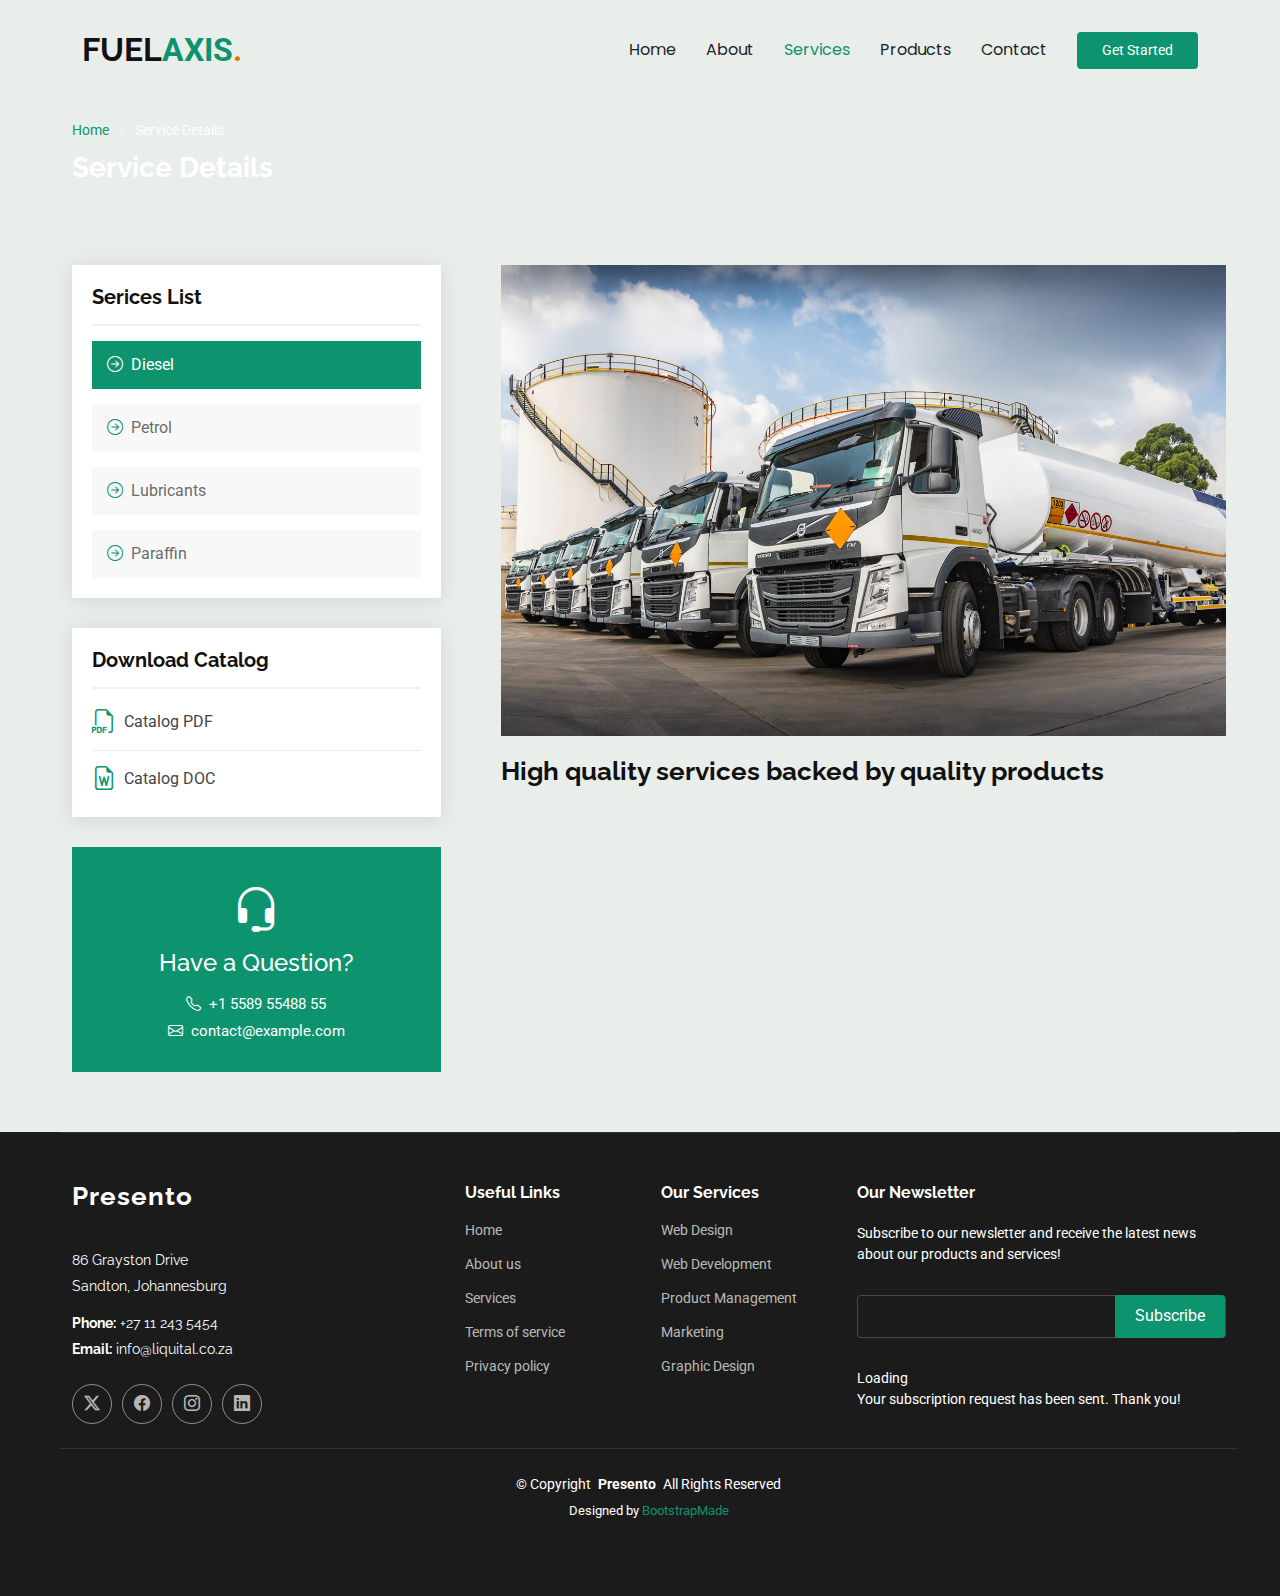
<file: service-details.html>
<!DOCTYPE html>
<html lang="en">

<head>
  <meta charset="utf-8">
  <meta content="width=device-width, initial-scale=1.0" name="viewport">
  <title>Service Details - FuelAxis</title>
  <meta content="" name="description">
  <meta content="" name="keywords">

  <!-- Favicons -->
  <link href="assets/img/favicon.png" rel="icon">
  <link href="assets/img/apple-touch-icon.png" rel="apple-touch-icon">

  <!-- Fonts -->
  <link href="https://fonts.googleapis.com" rel="preconnect">
  <link href="https://fonts.gstatic.com" rel="preconnect" crossorigin>
  <link href="https://fonts.googleapis.com/css2?family=Roboto:ital,wght@0,100;0,300;0,400;0,500;0,700;0,900;1,100;1,300;1,400;1,500;1,700;1,900&family=Poppins:ital,wght@0,100;0,200;0,300;0,400;0,500;0,600;0,700;0,800;0,900;1,100;1,200;1,300;1,400;1,500;1,600;1,700;1,800;1,900&family=Raleway:ital,wght@0,100;0,200;0,300;0,400;0,500;0,600;0,700;0,800;0,900;1,100;1,200;1,300;1,400;1,500;1,600;1,700;1,800;1,900&display=swap" rel="stylesheet">

  <!-- Vendor CSS Files -->
  <link href="assets/vendor/bootstrap/css/bootstrap.min.css" rel="stylesheet">
  <link href="assets/vendor/bootstrap-icons/bootstrap-icons.css" rel="stylesheet">
  <link href="assets/vendor/aos/aos.css" rel="stylesheet">
  <link href="assets/vendor/glightbox/css/glightbox.min.css" rel="stylesheet">
  <link href="assets/vendor/swiper/swiper-bundle.min.css" rel="stylesheet">

  <!-- Main CSS File -->
  <link href="assets/css/main.css" rel="stylesheet">

  <!-- =======================================================
  * Template Name: Presento
  * Template URL: https://bootstrapmade.com/presento-bootstrap-corporate-template/
  * Updated: Jun 29 2024 with Bootstrap v5.3.3
  * Author: BootstrapMade.com
  * License: https://bootstrapmade.com/license/
  ======================================================== -->
</head>

<body class="service-details-page">

  <header id="header" class="header d-flex align-items-center sticky-top">
    <div class="container-fluid container-xl position-relative d-flex align-items-center">

      <a href="index.html" class="logo d-flex align-items-center me-auto">
        <!-- Uncomment the line below if you also wish to use an image logo -->
        <!-- <img src="assets/img/logo.png" alt=""> -->
        <h1 class="sitename">FUEL</h1>
        <span>AXIS</span><span style="color:#DB7600">.</span>
      </a>

      <nav id="navmenu" class="navmenu">
        <ul>
          <li><a href="index.html">Home<br></a></li>
          <li><a href="index.html">About</a></li>
          <li><a href="#" class="active">Services</a></li>
          <li><a href="#">Products</a></li>
       
          
          <li><a href="#contact">Contact</a></li>
        </ul>
        <i class="mobile-nav-toggle d-xl-none bi bi-list"></i>
      </nav>


      <a class="btn-getstarted" href="index.html#about">Get Started</a>

    </div>
  </header>

  <main class="main">

    <!-- Page Title -->
    <div class="page-title dark-background">
      <div class="container">
        <nav class="breadcrumbs">
          <ol>
            <li><a href="index.html">Home</a></li>
            <li class="current">Service Details</li>
          </ol>
        </nav>
        <h1>Service Details</h1>
      </div>
    </div><!-- End Page Title -->

    <!-- Service Details Section -->
    <section id="service-details" class="service-details section">

      <div class="container">

        <div class="row gy-5">

          <div class="col-lg-4" data-aos="fade-up" data-aos-delay="100">

            <div class="service-box">
              <h4>Serices List</h4>
              <div class="services-list">
                <a href="#" class="active"><i class="bi bi-arrow-right-circle"></i><span>Diesel</span></a>
                <a href="#"><i class="bi bi-arrow-right-circle"></i><span>Petrol</span></a>
                <a href="#"><i class="bi bi-arrow-right-circle"></i><span>Lubricants</span></a>
                <a href="#"><i class="bi bi-arrow-right-circle"></i><span>Paraffin</span></a>
              </div>
            </div><!-- End Services List -->

            <div class="service-box">
              <h4>Download Catalog</h4>
              <div class="download-catalog">
                <a href="#"><i class="bi bi-filetype-pdf"></i><span>Catalog PDF</span></a>
                <a href="#"><i class="bi bi-file-earmark-word"></i><span>Catalog DOC</span></a>
              </div>
            </div><!-- End Services List -->

            <div class="help-box d-flex flex-column justify-content-center align-items-center">
              <i class="bi bi-headset help-icon"></i>
              <h4>Have a Question?</h4>
              <p class="d-flex align-items-center mt-2 mb-0"><i class="bi bi-telephone me-2"></i> <span>+1 5589 55488 55</span></p>
              <p class="d-flex align-items-center mt-1 mb-0"><i class="bi bi-envelope me-2"></i> <a href="mailto:contact@example.com">contact@example.com</a></p>
            </div>

          </div>

          <div class="col-lg-8 ps-lg-5" data-aos="fade-up" data-aos-delay="200">
            <img src="assets/img/engen_fleet.jpg" alt="" class="img-fluid services-img">
            <h3>High quality services backed by quality products</h3>
            <!-- <p>
              Blanditiis voluptate odit ex error ea sed officiis deserunt. Cupiditate non consequatur et doloremque consequuntur. Accusantium labore reprehenderit error temporibus saepe perferendis fuga doloribus vero. Qui omnis quo sit. Dolorem architecto eum et quos deleniti officia qui.
            </p>
            <ul>
              <li><i class="bi bi-check-circle"></i> <span>Aut eum totam accusantium voluptatem.</span></li>
              <li><i class="bi bi-check-circle"></i> <span>Assumenda et porro nisi nihil nesciunt voluptatibus.</span></li>
              <li><i class="bi bi-check-circle"></i> <span>Ullamco laboris nisi ut aliquip ex ea</span></li>
            </ul>
            <p>
              Est reprehenderit voluptatem necessitatibus asperiores neque sed ea illo. Deleniti quam sequi optio iste veniam repellat odit. Aut pariatur itaque nesciunt fuga.
            </p>
            <p>
              Sunt rem odit accusantium omnis perspiciatis officia. Laboriosam aut consequuntur recusandae mollitia doloremque est architecto cupiditate ullam. Quia est ut occaecati fuga. Distinctio ex repellendus eveniet velit sint quia sapiente cumque. Et ipsa perferendis ut nihil. Laboriosam vel voluptates tenetur nostrum. Eaque iusto cupiditate et totam et quia dolorum in. Sunt molestiae ipsum at consequatur vero. Architecto ut pariatur autem ad non cumque nesciunt qui maxime. Sunt eum quia impedit dolore alias explicabo ea.
            </p> -->
          </div>

        </div>

      </div>

    </section><!-- /Service Details Section -->

  </main>

  <footer id="footer" class="footer dark-background">

    <div class="container footer-top">
      <div class="row gy-4">
        <div class="col-lg-4 col-md-6 footer-about">
          <a href="index.html" class="logo d-flex align-items-center">
            <span class="sitename">Presento</span>
          </a>
          <div class="footer-contact pt-3">
            <p>86 Grayston Drive</p>
            <p>Sandton, Johannesburg</p>
            <p class="mt-3"><strong>Phone:</strong> <span>+27 11 243 5454</span></p>
            <p><strong>Email:</strong> <span>info@liquital.co.za</span></p>
          </div>
          <div class="social-links d-flex mt-4">
            <a href=""><i class="bi bi-twitter-x"></i></a>
            <a href=""><i class="bi bi-facebook"></i></a>
            <a href=""><i class="bi bi-instagram"></i></a>
            <a href=""><i class="bi bi-linkedin"></i></a>
          </div>
        </div>

        <div class="col-lg-2 col-md-3 footer-links">
          <h4>Useful Links</h4>
          <ul>
            <li><a href="#">Home</a></li>
            <li><a href="#">About us</a></li>
            <li><a href="#">Services</a></li>
            <li><a href="#">Terms of service</a></li>
            <li><a href="#">Privacy policy</a></li>
          </ul>
        </div>

        <div class="col-lg-2 col-md-3 footer-links">
          <h4>Our Services</h4>
          <ul>
            <li><a href="#">Web Design</a></li>
            <li><a href="#">Web Development</a></li>
            <li><a href="#">Product Management</a></li>
            <li><a href="#">Marketing</a></li>
            <li><a href="#">Graphic Design</a></li>
          </ul>
        </div>

        <div class="col-lg-4 col-md-12 footer-newsletter">
          <h4>Our Newsletter</h4>
          <p>Subscribe to our newsletter and receive the latest news about our products and services!</p>
          <form action="forms/newsletter.php" method="post" class="php-email-form">
            <div class="newsletter-form"><input type="email" name="email"><input type="submit" value="Subscribe"></div>
            <div class="loading">Loading</div>
            <div class="error-message"></div>
            <div class="sent-message">Your subscription request has been sent. Thank you!</div>
          </form>
        </div>

      </div>
    </div>

    <div class="container copyright text-center mt-4">
      <p>© <span>Copyright</span> <strong class="px-1 sitename">Presento</strong> <span>All Rights Reserved</span></p>
      <div class="credits">
        <!-- All the links in the footer should remain intact. -->
        <!-- You can delete the links only if you've purchased the pro version. -->
        <!-- Licensing information: https://bootstrapmade.com/license/ -->
        <!-- Purchase the pro version with working PHP/AJAX contact form: [buy-url] -->
        Designed by <a href="https://bootstrapmade.com/">BootstrapMade</a>
      </div>
    </div>

  </footer>

  <!-- Scroll Top -->
  <a href="#" id="scroll-top" class="scroll-top d-flex align-items-center justify-content-center"><i class="bi bi-arrow-up-short"></i></a>

  <!-- Vendor JS Files -->
  <script src="assets/vendor/bootstrap/js/bootstrap.bundle.min.js"></script>
  <script src="assets/vendor/php-email-form/validate.js"></script>
  <script src="assets/vendor/aos/aos.js"></script>
  <script src="assets/vendor/glightbox/js/glightbox.min.js"></script>
  <script src="assets/vendor/swiper/swiper-bundle.min.js"></script>
  <script src="assets/vendor/purecounter/purecounter_vanilla.js"></script>
  <script src="assets/vendor/imagesloaded/imagesloaded.pkgd.min.js"></script>
  <script src="assets/vendor/isotope-layout/isotope.pkgd.min.js"></script>

  <!-- Main JS File -->
  <script src="assets/js/main.js"></script>

</body>

</html>
</file>
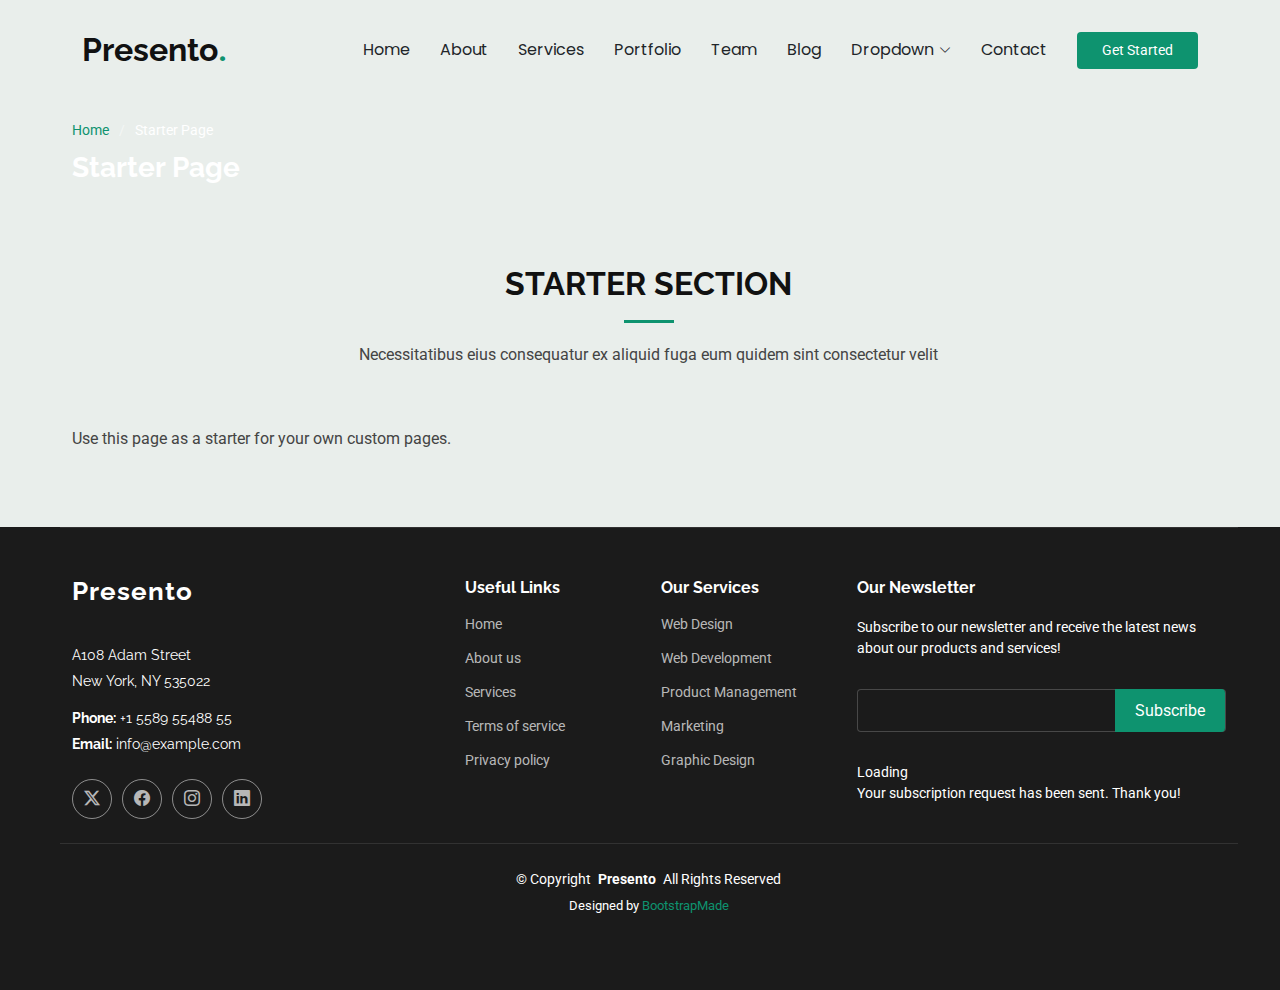
<file: starter-page.html>
<!DOCTYPE html>
<html lang="en">

<head>
  <meta charset="utf-8">
  <meta content="width=device-width, initial-scale=1.0" name="viewport">
  <title>Starter Page - Presento Bootstrap Template</title>
  <meta content="" name="description">
  <meta content="" name="keywords">

  <!-- Favicons -->
  <link href="assets/img/favicon.png" rel="icon">
  <link href="assets/img/apple-touch-icon.png" rel="apple-touch-icon">

  <!-- Fonts -->
  <link href="https://fonts.googleapis.com" rel="preconnect">
  <link href="https://fonts.gstatic.com" rel="preconnect" crossorigin>
  <link href="https://fonts.googleapis.com/css2?family=Roboto:ital,wght@0,100;0,300;0,400;0,500;0,700;0,900;1,100;1,300;1,400;1,500;1,700;1,900&family=Poppins:ital,wght@0,100;0,200;0,300;0,400;0,500;0,600;0,700;0,800;0,900;1,100;1,200;1,300;1,400;1,500;1,600;1,700;1,800;1,900&family=Raleway:ital,wght@0,100;0,200;0,300;0,400;0,500;0,600;0,700;0,800;0,900;1,100;1,200;1,300;1,400;1,500;1,600;1,700;1,800;1,900&display=swap" rel="stylesheet">

  <!-- Vendor CSS Files -->
  <link href="assets/vendor/bootstrap/css/bootstrap.min.css" rel="stylesheet">
  <link href="assets/vendor/bootstrap-icons/bootstrap-icons.css" rel="stylesheet">
  <link href="assets/vendor/aos/aos.css" rel="stylesheet">
  <link href="assets/vendor/glightbox/css/glightbox.min.css" rel="stylesheet">
  <link href="assets/vendor/swiper/swiper-bundle.min.css" rel="stylesheet">

  <!-- Main CSS File -->
  <link href="assets/css/main.css" rel="stylesheet">

  <!-- =======================================================
  * Template Name: Presento
  * Template URL: https://bootstrapmade.com/presento-bootstrap-corporate-template/
  * Updated: Jun 29 2024 with Bootstrap v5.3.3
  * Author: BootstrapMade.com
  * License: https://bootstrapmade.com/license/
  ======================================================== -->
</head>

<body class="starter-page-page">

  <header id="header" class="header d-flex align-items-center sticky-top">
    <div class="container-fluid container-xl position-relative d-flex align-items-center">

      <a href="index.html" class="logo d-flex align-items-center me-auto">
        <!-- Uncomment the line below if you also wish to use an image logo -->
        <!-- <img src="assets/img/logo.png" alt=""> -->
        <h1 class="sitename">Presento</h1>
        <span>.</span>
      </a>

      <nav id="navmenu" class="navmenu">
        <ul>
          <li><a href="#hero">Home<br></a></li>
          <li><a href="#about">About</a></li>
          <li><a href="#services">Services</a></li>
          <li><a href="#portfolio">Portfolio</a></li>
          <li><a href="#team">Team</a></li>
          <li><a href="blog.html">Blog</a></li>
          <li class="dropdown"><a href="#"><span>Dropdown</span> <i class="bi bi-chevron-down toggle-dropdown"></i></a>
            <ul>
              <li><a href="#">Dropdown 1</a></li>
              <li class="dropdown"><a href="#"><span>Deep Dropdown</span> <i class="bi bi-chevron-down toggle-dropdown"></i></a>
                <ul>
                  <li><a href="#">Deep Dropdown 1</a></li>
                  <li><a href="#">Deep Dropdown 2</a></li>
                  <li><a href="#">Deep Dropdown 3</a></li>
                  <li><a href="#">Deep Dropdown 4</a></li>
                  <li><a href="#">Deep Dropdown 5</a></li>
                </ul>
              </li>
              <li><a href="#">Dropdown 2</a></li>
              <li><a href="#">Dropdown 3</a></li>
              <li><a href="#">Dropdown 4</a></li>
            </ul>
          </li>
          <li><a href="#contact">Contact</a></li>
        </ul>
        <i class="mobile-nav-toggle d-xl-none bi bi-list"></i>
      </nav>

      <a class="btn-getstarted" href="index.html#about">Get Started</a>

    </div>
  </header>

  <main class="main">

    <!-- Page Title -->
    <div class="page-title dark-background">
      <div class="container">
        <nav class="breadcrumbs">
          <ol>
            <li><a href="index.html">Home</a></li>
            <li class="current">Starter Page</li>
          </ol>
        </nav>
        <h1>Starter Page</h1>
      </div>
    </div><!-- End Page Title -->

    <!-- Starter Section Section -->
    <section id="starter-section" class="starter-section section">

      <!-- Section Title -->
      <div class="container section-title" data-aos="fade-up">
        <h2>Starter Section</h2>
        <p>Necessitatibus eius consequatur ex aliquid fuga eum quidem sint consectetur velit</p>
      </div><!-- End Section Title -->

      <div class="whatsapp-btn-container">
        <a href=""><i class="fa-brands fa-whatsapp"></i></a>
      </div>

      <div class="container" data-aos="fade-up">
        <p>Use this page as a starter for your own custom pages.</p>
      </div>

    </section><!-- /Starter Section Section -->

  </main>

  <footer id="footer" class="footer dark-background">

    <div class="container footer-top">
      <div class="row gy-4">
        <div class="col-lg-4 col-md-6 footer-about">
          <a href="index.html" class="logo d-flex align-items-center">
            <span class="sitename">Presento</span>
          </a>
          <div class="footer-contact pt-3">
            <p>A108 Adam Street</p>
            <p>New York, NY 535022</p>
            <p class="mt-3"><strong>Phone:</strong> <span>+1 5589 55488 55</span></p>
            <p><strong>Email:</strong> <span>info@example.com</span></p>
          </div>
          <div class="social-links d-flex mt-4">
            <a href=""><i class="bi bi-twitter-x"></i></a>
            <a href=""><i class="bi bi-facebook"></i></a>
            <a href=""><i class="bi bi-instagram"></i></a>
            <a href=""><i class="bi bi-linkedin"></i></a>
          </div>
        </div>

        <div class="col-lg-2 col-md-3 footer-links">
          <h4>Useful Links</h4>
          <ul>
            <li><a href="#">Home</a></li>
            <li><a href="#">About us</a></li>
            <li><a href="#">Services</a></li>
            <li><a href="#">Terms of service</a></li>
            <li><a href="#">Privacy policy</a></li>
          </ul>
        </div>

        <div class="col-lg-2 col-md-3 footer-links">
          <h4>Our Services</h4>
          <ul>
            <li><a href="#">Web Design</a></li>
            <li><a href="#">Web Development</a></li>
            <li><a href="#">Product Management</a></li>
            <li><a href="#">Marketing</a></li>
            <li><a href="#">Graphic Design</a></li>
          </ul>
        </div>

        <div class="col-lg-4 col-md-12 footer-newsletter">
          <h4>Our Newsletter</h4>
          <p>Subscribe to our newsletter and receive the latest news about our products and services!</p>
          <form action="forms/newsletter.php" method="post" class="php-email-form">
            <div class="newsletter-form"><input type="email" name="email"><input type="submit" value="Subscribe"></div>
            <div class="loading">Loading</div>
            <div class="error-message"></div>
            <div class="sent-message">Your subscription request has been sent. Thank you!</div>
          </form>
        </div>

      </div>
    </div>

    <div class="container copyright text-center mt-4">
      <p>© <span>Copyright</span> <strong class="px-1 sitename">Presento</strong> <span>All Rights Reserved</span></p>
      <div class="credits">
        <!-- All the links in the footer should remain intact. -->
        <!-- You can delete the links only if you've purchased the pro version. -->
        <!-- Licensing information: https://bootstrapmade.com/license/ -->
        <!-- Purchase the pro version with working PHP/AJAX contact form: [buy-url] -->
        Designed by <a href="https://bootstrapmade.com/">BootstrapMade</a>
      </div>
    </div>

  </footer>

  <!-- Scroll Top -->
  <a href="#" id="scroll-top" class="scroll-top d-flex align-items-center justify-content-center"><i class="bi bi-arrow-up-short"></i></a>

  <!-- Vendor JS Files -->
  <script src="assets/vendor/bootstrap/js/bootstrap.bundle.min.js"></script>
  <script src="assets/vendor/php-email-form/validate.js"></script>
  <script src="assets/vendor/aos/aos.js"></script>
  <script src="assets/vendor/glightbox/js/glightbox.min.js"></script>
  <script src="assets/vendor/swiper/swiper-bundle.min.js"></script>
  <script src="assets/vendor/purecounter/purecounter_vanilla.js"></script>
  <script src="assets/vendor/imagesloaded/imagesloaded.pkgd.min.js"></script>
  <script src="assets/vendor/isotope-layout/isotope.pkgd.min.js"></script>

  <!-- Main JS File -->
  <script src="assets/js/main.js"></script>

</body>

</html>
</file>
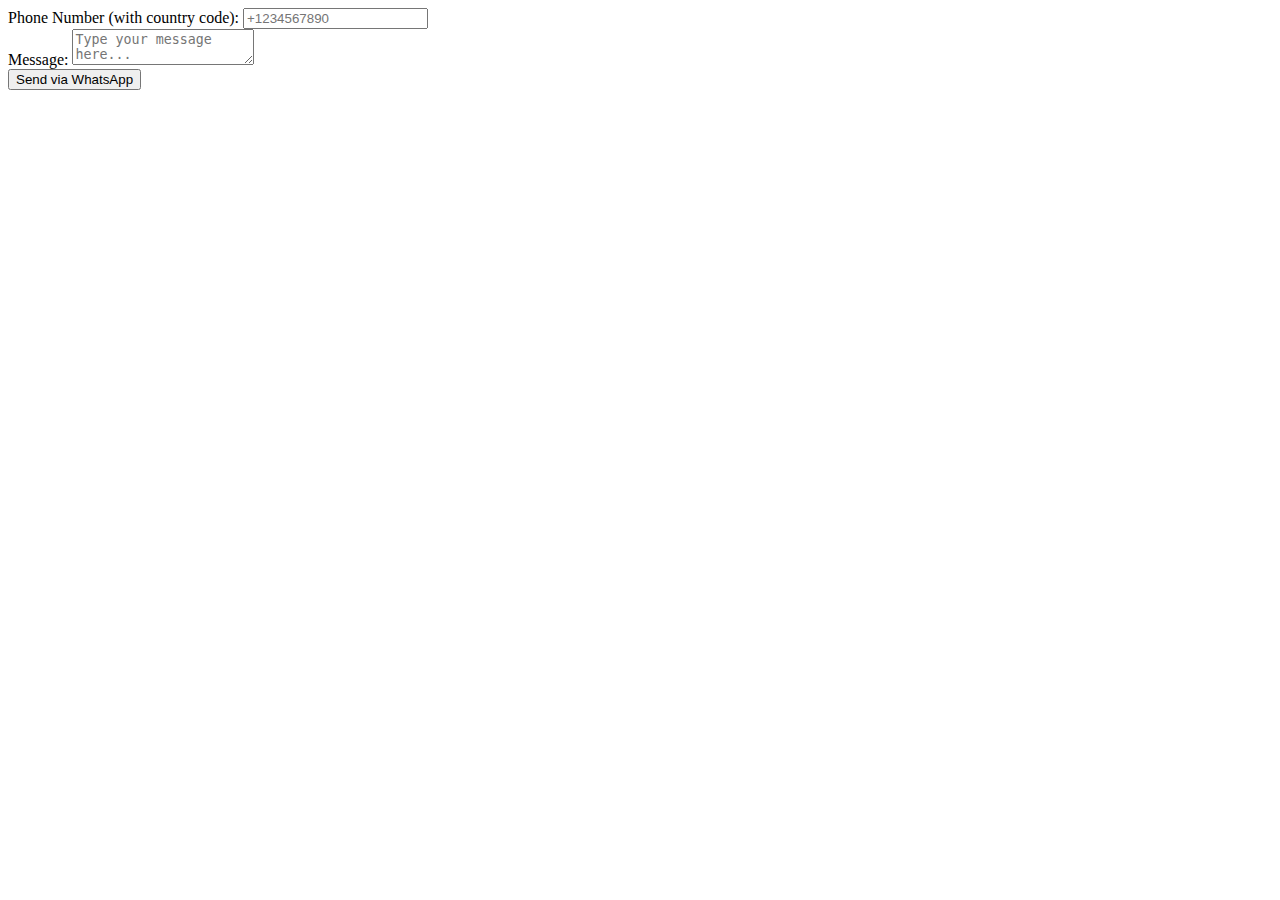
<file: whatsapp.html>
<!DOCTYPE html>
<html lang="en">
<head>
    <meta charset="UTF-8">
    <meta name="viewport" content="width=device-width, initial-scale=1.0">
    <title>WhatsApp Integration</title>
</head>
<body>

<!-- Input fields for phone number and message -->
<label for="phoneNumber">Phone Number (with country code):</label>
<input type="text" id="phoneNumber" placeholder="+1234567890">
<br>
<label for="message">Message:</label>
<textarea id="message" placeholder="Type your message here..."></textarea>
<br>
<button onclick="sendWhatsAppMessage()">Send via WhatsApp</button>

<!-- WhatsApp API integration script -->
<script>
function sendWhatsAppMessage() {
    var phoneNumber = document.getElementById('phoneNumber').value;
    var message = document.getElementById('message').value;
    var whatsappURL = "https://api.whatsapp.com/send?phone=" + phoneNumber + "&text=" + encodeURIComponent(message);
    
    window.open(whatsappURL, '_blank');
}
</script>

</body>
</html>
</file>
<file: assets/css/main.css>
/**
* Template Name: Presento
* Template URL: https://bootstrapmade.com/presento-bootstrap-corporate-template/
* Updated: Jun 29 2024 with Bootstrap v5.3.3
* Author: BootstrapMade.com
* License: https://bootstrapmade.com/license/
*/

/*--------------------------------------------------------------
# Font & Color Variables
# Help: https://bootstrapmade.com/color-system/
--------------------------------------------------------------*/
/* Fonts */
:root {
  --default-font: "Roboto",  system-ui, -apple-system, "Segoe UI", Roboto, "Helvetica Neue", Arial, "Noto Sans", "Liberation Sans", sans-serif, "Apple Color Emoji", "Segoe UI Emoji", "Segoe UI Symbol", "Noto Color Emoji";
  --heading-font: "Raleway",  sans-serif;
  --nav-font: "Poppins",  sans-serif;
}

/* Global Colors - The following color variables are used throughout the website. Updating them here will change the color scheme of the entire website */
:root { 
  --theme-color: #0e936f;
  --theme-secondary-color: #DB7600;
  --background-color: #e9eeeb; /* Background color for the entire website, including individual sections */
  --default-color: #444444; /* Default color used for the majority of the text content across the entire website */
  --heading-color: #111111; /* Color for headings, subheadings and title throughout the website */
  --accent-color: var(--theme-color); /* Accent color that represents your brand on the website. It's used for buttons, links, and other elements that need to stand out */
  --surface-color: #ffffff; /* The surface color is used as a background of boxed elements within sections, such as cards, icon boxes, or other elements that require a visual separation from the global background. */
  --contrast-color: #ffffff; /* Contrast color for text, ensuring readability against backgrounds of accent, heading, or default colors. */
 
}

/* Nav Menu Colors - The following color variables are used specifically for the navigation menu. They are separate from the global colors to allow for more customization options */
:root {
  --nav-color: #212529;  /* The default color of the main navmenu links */
  --nav-hover-color: var(--theme-color); /* Applied to main navmenu links when they are hovered over or active */
  --nav-mobile-background-color: #ffffff; /* Used as the background color for mobile navigation menu */
  --nav-dropdown-background-color: #ffffff; /* Used as the background color for dropdown items that appear when hovering over primary navigation items */
  --nav-dropdown-color: #212529; /* Used for navigation links of the dropdown items in the navigation menu. */
  --nav-dropdown-hover-color: var(--theme-color); /* Similar to --nav-hover-color, this color is applied to dropdown navigation links when they are hovered over. */
}


/* Color Presets - These classes override global colors when applied to any section or element, providing reuse of the sam color scheme. */

.light-background {
  --background-color: #f9f9f9;
  --surface-color: #ffffff;
}

.dark-background {
  --background-color: #1b1b1b;
  --default-color: #ffffff;
  --heading-color: #ffffff;
  --surface-color: #353535;
  --contrast-color: #ffffff;
}

@media (min-width: 1200px) {
.industry-background {
  --background-color: #1b1b1b;
  /* --background-color: #dcbaba; */
  --default-color: #ffffff;
  --heading-color: #ffffff;
  --surface-color: #353535;
  --contrast-color: #ffffff;

  /*position: relative;
  background: url('../img/engen_fleet.jpg') center center;
  background-size: cover; 
  color: var(--default-color);
  height: 100vh; /* Adjust height as needed */
 /* width: 100%; */
  
}
}

@media (max-width: 1200px) {
  .industry-background {
    --background-color: #1b1b1b;
    --default-color: #ffffff;
    --heading-color: #ffffff;
    --surface-color: #353535;
    --contrast-color: #ffffff;
    
  }
  }




.industry-background::before {
  content: '';
  position: absolute;
  top: 0;
  left: 0;
  width: 100%;
  height: 100%;
  background-color: rgba(27, 27, 27, 0.9); /* Adjust the alpha value for darkness */
  z-index: 0;
  opacity: 1;
}

.industry-background > * {
  position: relative;
  z-index: 2;
}

/*--------------------------------------------------------------
# General Styling & Shared Classes
--------------------------------------------------------------*/
body {
  color: var(--default-color);
  background-color: var(--background-color);
  font-family: var(--default-font);
}

a {
  color: var(--accent-color);
  text-decoration: none;
  transition: 0.3s;
}

a:hover {
  color: color-mix(in srgb, var(--accent-color), transparent 25%);
  text-decoration: none;
}

h1,
h2,
h3,
h4,
h5,
h6 {
  color: var(--heading-color);
  font-family: var(--heading-font);
}

.fuel-color{
  color: var(--theme-color);

}

.secondary-color{
  color: var(--theme-secondary-color);
}

/*--------------------------------------------------------------
# About Boxes
--------------------------------------------------------------*/
.about-boxes {
  background: url("../img/about-boxes-bg.jpg") center top no-repeat fixed;
  background-size: cover;
  padding: 0px 0 10px 0;
  position: relative;
}

.about-boxes::before {
  content: "";
  position: absolute;
  left: 0;
  right: 0;
  top: 0;
  bottom: 0;
  background: rgba(255, 255, 255, 0.92);
  z-index: 9;
}

.about-boxes .container,
.about-boxes .container-fluid {
  position: relative;
  z-index: 10;
}

.about-boxes .card {
  border-radius: 3px;
  border: 0;
  box-shadow: 0px 2px 15px rgba(0, 0, 0, 0.1);
  margin-bottom: 30px;
}

.about-boxes .card-icon {
  text-align: center;
  margin-top: -32px;
}

.about-boxes .card-icon i {
  font-size: 32px;
  color: #fff;
  width: 64px;
  height: 64px;
  padding-top: 5px;
  text-align: center;
  background-color: var(--theme-color);
  border-radius: 4px;
  text-align: center;
  border: 4px solid #fff;
  transition: 0.3s;
  display: inline-block;
}

.about-boxes .card-body {
  padding-top: 12px;
}

.about-boxes .card-title {
  font-weight: 700;
  text-align: center;
}

.about-boxes .card-title a {
  color: #15222b;
}

.about-boxes .card-title a:hover {
  color: var(--theme-color);
}

.about-boxes .card-text {
  color: #5e5e5e;
}

.about-boxes .card:hover .card-icon i {
  background: #fff;
  color: var(--theme-color);
}

@media (max-width: 1024px) {
  .about-boxes {
    background-attachment: scroll;
  }
}

/* How we work
------------------------------*/
@media (max-width: 767px) {
  .how-to-title {
      font-size: 2.3rem;
  }
}

.how-to-title {
  position: relative;
  display: inline-block;
  color: #f6f6f6;
  font-family: 'Helvetica';
  font-size: 40px;
  text-shadow: 1px 1px 2px rgba(0, 0, 0, 0.2);
  padding: 0px 60px 10px 60px;
}

.title-underline {
  height: 2px;
  width: 27%;
  background-color: var(--theme-color);
  margin: 8px auto;
  border-radius: 2px;
}

.how-to-step-title {
  color: #ffffff;
  font-family: 'Glacial Indifference', sans-serif;
  font-size: 20px;
  font-weight: bold;
  margin-bottom: 1rem;
}

@media (max-width: 767px) {
  .how-to-step-title {
      font-size: 1.25rem;
  }
}

@media (min-width: 1200px) {
.step-row {
  border-left: 2px dashed #707687;
  padding-left: 15px; /* Add some padding to keep content away from the border */
}
}
@media (min-width: 1200px) {
.step-row-right {
  border-left: 2px dashed #707687;
  border-right: 2px dashed #707687;
  padding-left: 15px; /* Add some padding to keep content away from the border */
}
}

@media (min-width: 1200px) {
  .container{
      margin-left: 60px;
      margin-right: 60px;
      max-width: 92%;
  }
}

.how-to-number {
  background: var(--theme-color);
  border-radius: 50%;
  border: 2px solid #ffffff;
  font-size: 36px;
  width: 48px;
  height: 48px;
  display: flex;
  justify-content: center;
  align-items: center;
  color: #ffffff;
  font-weight: 500;
  margin-bottom: 25px;
  margin-TOP: 35px;
}
.step-container {
  display: flex;
  flex-direction: column;
  align-items: center;
  text-align: center;
}
.how-to-step-description {
  color: #ffffff;
  font-size: 1rem;
  line-height: 1.5;
  margin-bottom: 1rem;
  border-left: 2px solid var(--theme-color);
  padding-left: 50px;
  margin-left: 15px;
}
/* Pulsating Play Button
------------------------------*/
.pulsating-play-btn {
  width: 94px;
  height: 94px;
  background: radial-gradient(var(--accent-color) 50%, color-mix(in srgb, var(--accent-color), transparent 75%) 52%);
  border-radius: 50%;
  display: block;
  position: relative;
  overflow: hidden;
}

.pulsating-play-btn:before {
  content: "";
  position: absolute;
  width: 120px;
  height: 120px;
  animation-delay: 0s;
  animation: pulsate-play-btn 2s;
  animation-direction: forwards;
  animation-iteration-count: infinite;
  animation-timing-function: steps;
  opacity: 1;
  border-radius: 50%;
  border: 5px solid color-mix(in srgb, var(--accent-color), transparent 30%);
  top: -15%;
  left: -15%;
  background: rgba(198, 16, 0, 0);
}

.pulsating-play-btn:after {
  content: "";
  position: absolute;
  left: 50%;
  top: 50%;
  transform: translateX(-40%) translateY(-50%);
  width: 0;
  height: 0;
  border-top: 10px solid transparent;
  border-bottom: 10px solid transparent;
  border-left: 15px solid #fff;
  z-index: 100;
  transition: all 400ms cubic-bezier(0.55, 0.055, 0.675, 0.19);
}

.pulsating-play-btn:hover:before {
  content: "";
  position: absolute;
  left: 50%;
  top: 50%;
  transform: translateX(-40%) translateY(-50%);
  width: 0;
  height: 0;
  border: none;
  border-top: 10px solid transparent;
  border-bottom: 10px solid transparent;
  border-left: 15px solid #fff;
  z-index: 200;
  animation: none;
  border-radius: 0;
}

.pulsating-play-btn:hover:after {
  border-left: 15px solid var(--accent-color);
  transform: scale(20);
}

@keyframes pulsate-play-btn {
  0% {
    transform: scale(0.6, 0.6);
    opacity: 1;
  }

  100% {
    transform: scale(1, 1);
    opacity: 0;
  }
}

/*--------------------------------------------------------------
# Global Header
--------------------------------------------------------------*/
.header {
  color: var(--default-color);
  background-color: var(--background-color);
  padding: 20px 0;
  transition: all 0.5s;
  z-index: 997;
}

.header .logo {
  line-height: 1;
}

.header .logo img {
  max-height: 36px;
  margin-right: 8px;
}

.header .logo h1 {
  font-size: 32px;
  margin: 0;
  font-weight: 700;
  color: var(--heading-color);
}

.header .logo span {
  font-size: 32px;
  font-weight: 700;
  color: var(--accent-color);
}

.header .btn-getstarted,
.header .btn-getstarted:focus {
  color: var(--contrast-color);
  background: var(--accent-color);
  font-size: 14px;
  padding: 8px 25px;
  margin: 0 0 0 30px;
  border-radius: 4px;
  transition: 0.3s;
}

.header .btn-getstarted:hover,
.header .btn-getstarted:focus:hover {
  color: var(--contrast-color);
  background: color-mix(in srgb, var(--accent-color), transparent 15%);
}

@media (max-width: 1200px) {
  .header .logo {
    order: 1;
  }

  .header .btn-getstarted,
  .header .btn-getstarted:focus {
    order: 2;
    margin: 0 15px 0 0;
    padding: 6px 15px;
  }

  .header .navmenu {
    order: 3;
  }
}

.scrolled .header {
  box-shadow: 0px 0 18px rgba(0, 0, 0, 0.1);
}

/*--------------------------------------------------------------
# Navigation Menu
--------------------------------------------------------------*/
/* Navmenu - Desktop */
@media (min-width: 1200px) {
  .navmenu {
    padding: 0;
  }

  .navmenu ul {
    margin: 0;
    padding: 0;
    display: flex;
    list-style: none;
    align-items: center;
  }

  .navmenu li {
    position: relative;
  }

  .navmenu a,
  .navmenu a:focus {
    color: var(--nav-color);
    padding: 18px 15px;
    font-size: 16px;
    font-family: var(--nav-font);
    font-weight: 400;
    display: flex;
    align-items: center;
    justify-content: space-between;
    white-space: nowrap;
    transition: 0.3s;
  }

  .navmenu a i,
  .navmenu a:focus i {
    font-size: 12px;
    line-height: 0;
    margin-left: 5px;
    transition: 0.3s;
  }

  .navmenu li:last-child a {
    padding-right: 0;
  }

  .navmenu li:hover>a,
  .navmenu .active,
  .navmenu .active:focus {
    color: var(--nav-hover-color);
  }

  .navmenu .dropdown ul {
    margin: 0;
    padding: 10px 0;
    background: var(--nav-dropdown-background-color);
    display: block;
    position: absolute;
    visibility: hidden;
    left: 14px;
    top: 130%;
    opacity: 0;
    transition: 0.3s;
    border-radius: 4px;
    z-index: 99;
    box-shadow: 0px 0px 30px rgba(0, 0, 0, 0.1);
  }

  .navmenu .dropdown ul li {
    min-width: 200px;
  }

  .navmenu .dropdown ul a {
    padding: 10px 20px;
    font-size: 15px;
    text-transform: none;
    color: var(--nav-dropdown-color);
  }

  .navmenu .dropdown ul a i {
    font-size: 12px;
  }

  .navmenu .dropdown ul a:hover,
  .navmenu .dropdown ul .active:hover,
  .navmenu .dropdown ul li:hover>a {
    color: var(--nav-dropdown-hover-color);
  }

  .navmenu .dropdown:hover>ul {
    opacity: 1;
    top: 100%;
    visibility: visible;
  }

  .navmenu .dropdown .dropdown ul {
    top: 0;
    left: -90%;
    visibility: hidden;
  }

  .navmenu .dropdown .dropdown:hover>ul {
    opacity: 1;
    top: 0;
    left: -100%;
    visibility: visible;
  }
}

/* Navmenu - Mobile */
@media (max-width: 1199px) {
  .mobile-nav-toggle {
    color: var(--nav-color);
    font-size: 28px;
    line-height: 0;
    margin-right: 10px;
    cursor: pointer;
    transition: color 0.3s;
  }

  .navmenu {
    padding: 0;
    z-index: 9997;
  }

  .navmenu ul {
    display: none;
    position: absolute;
    inset: 60px 20px 20px 20px;
    padding: 10px 0;
    margin: 0;
    border-radius: 6px;
    background-color: var(--nav-mobile-background-color);
    overflow-y: auto;
    transition: 0.3s;
    z-index: 9998;
    box-shadow: 0px 0px 30px rgba(0, 0, 0, 0.1);
  }

  .navmenu a,
  .navmenu a:focus {
    color: var(--nav-dropdown-color);
    padding: 10px 20px;
    font-family: var(--nav-font);
    font-size: 17px;
    font-weight: 500;
    display: flex;
    align-items: center;
    justify-content: space-between;
    white-space: nowrap;
    transition: 0.3s;
  }

  .navmenu a i,
  .navmenu a:focus i {
    font-size: 12px;
    line-height: 0;
    margin-left: 5px;
    width: 30px;
    height: 30px;
    display: flex;
    align-items: center;
    justify-content: center;
    border-radius: 50%;
    transition: 0.3s;
    background-color: color-mix(in srgb, var(--accent-color), transparent 90%);
  }

  .navmenu a i:hover,
  .navmenu a:focus i:hover {
    background-color: var(--accent-color);
    color: var(--contrast-color);
  }

  .navmenu a:hover,
  .navmenu .active,
  .navmenu .active:focus {
    color: var(--nav-dropdown-hover-color);
  }

  .navmenu .active i,
  .navmenu .active:focus i {
    background-color: var(--accent-color);
    color: var(--contrast-color);
    transform: rotate(180deg);
  }

  .navmenu .dropdown ul {
    position: static;
    display: none;
    z-index: 99;
    padding: 10px 0;
    margin: 10px 20px;
    background-color: var(--nav-dropdown-background-color);
    border: 1px solid color-mix(in srgb, var(--default-color), transparent 90%);
    box-shadow: none;
    transition: all 0.5s ease-in-out;
  }

  .navmenu .dropdown ul ul {
    background-color: rgba(33, 37, 41, 0.1);
  }

  .navmenu .dropdown>.dropdown-active {
    display: block;
    background-color: rgba(33, 37, 41, 0.03);
  }

  .mobile-nav-active {
    overflow: hidden;
  }

  .mobile-nav-active .mobile-nav-toggle {
    color: #fff;
    position: absolute;
    font-size: 32px;
    top: 15px;
    right: 15px;
    margin-right: 0;
    z-index: 9999;
  }

  .mobile-nav-active .navmenu {
    position: fixed;
    overflow: hidden;
    inset: 0;
    background: rgba(33, 37, 41, 0.8);
    transition: 0.3s;
  }

  .mobile-nav-active .navmenu>ul {
    display: block;
  }
}

/*--------------------------------------------------------------
# Global Footer
--------------------------------------------------------------*/
.footer {
  color: var(--default-color);
  background-color: var(--background-color);
  font-size: 14px;
  padding-bottom: 50px;
  position: relative;
}

.footer .footer-top {
  padding-top: 50px;
  border-top: 1px solid color-mix(in srgb, var(--default-color), transparent 90%);
}

.footer .footer-about .logo {
  line-height: 1;
  margin-bottom: 25px;
}

.footer .footer-about .logo img {
  max-height: 40px;
  margin-right: 6px;
}

.footer .footer-about .logo span {
  font-size: 26px;
  font-weight: 700;
  letter-spacing: 1px;
  font-family: var(--heading-font);
  color: var(--heading-color);
}

.footer .footer-about p {
  font-size: 14px;
  font-family: var(--heading-font);
}

.footer .social-links a {
  display: flex;
  align-items: center;
  justify-content: center;
  width: 40px;
  height: 40px;
  border-radius: 50%;
  border: 1px solid color-mix(in srgb, var(--default-color), transparent 50%);
  font-size: 16px;
  color: color-mix(in srgb, var(--default-color), transparent 30%);
  margin-right: 10px;
  transition: 0.3s;
}

.footer .social-links a:hover {
  color: var(--accent-color);
  border-color: var(--accent-color);
}

.footer h4 {
  font-size: 16px;
  font-weight: bold;
  position: relative;
  padding-bottom: 12px;
}

.footer .footer-links {
  margin-bottom: 30px;
}

.footer .footer-links ul {
  list-style: none;
  padding: 0;
  margin: 0;
}

.footer .footer-links ul i {
  padding-right: 2px;
  font-size: 12px;
  line-height: 0;
}

.footer .footer-links ul li {
  padding: 10px 0;
  display: flex;
  align-items: center;
}

.footer .footer-links ul li:first-child {
  padding-top: 0;
}

.footer .footer-links ul a {
  color: color-mix(in srgb, var(--default-color), transparent 30%);
  display: inline-block;
  line-height: 1;
}

.footer .footer-links ul a:hover {
  color: var(--accent-color);
}

.footer .footer-contact p {
  margin-bottom: 5px;
}

.footer .footer-newsletter .newsletter-form {
  margin-top: 30px;
  margin-bottom: 30px;
  padding: 6px 8px;
  position: relative;
  border-radius: 4px;
  border: 1px solid color-mix(in srgb, var(--default-color), transparent 80%);
  display: flex;
  background-color: var(--background-color);
  transition: 0.3s;
}

.footer .footer-newsletter .newsletter-form:focus-within {
  border-color: var(--accent-color);
}

.footer .footer-newsletter .newsletter-form input[type=email] {
  border: 0;
  padding: 4px;
  width: 100%;
  background-color: var(--background-color);
  color: var(--default-color);
}

.footer .footer-newsletter .newsletter-form input[type=email]:focus-visible {
  outline: none;
}

.footer .footer-newsletter .newsletter-form input[type=submit] {
  border: 0;
  font-size: 16px;
  padding: 0 20px;
  margin: -7px -8px -7px 0;
  background: var(--accent-color);
  color: var(--contrast-color);
  transition: 0.3s;
  border-radius: 0 4px 4px 0;
}

.footer .footer-newsletter .newsletter-form input[type=submit]:hover {
  background: color-mix(in srgb, var(--accent-color), transparent 20%);
}

.footer .copyright {
  padding-top: 25px;
  padding-bottom: 25px;
  border-top: 1px solid color-mix(in srgb, var(--default-color), transparent 90%);
}

.footer .copyright p {
  margin-bottom: 0;
}

.footer .credits {
  margin-top: 6px;
  font-size: 13px;
}

/*--------------------------------------------------------------
# Scroll Top Button
--------------------------------------------------------------*/
.scroll-top {
  position: fixed;
  visibility: hidden;
  opacity: 0;
  right: 15px;
  bottom: 15px;
  z-index: 99999;
  background-color: var(--accent-color);
  width: 40px;
  height: 40px;
  border-radius: 4px;
  transition: all 0.4s;
}

.scroll-top i {
  font-size: 24px;
  color: var(--contrast-color);
  line-height: 0;
}

.scroll-top:hover {
  background-color: color-mix(in srgb, var(--accent-color), transparent 20%);
  color: var(--contrast-color);
}

.scroll-top.active {
  visibility: visible;
  opacity: 1;
}

/*--------------------------------------------------------------
# Disable aos animation delay on mobile devices
--------------------------------------------------------------*/
@media screen and (max-width: 768px) {
  [data-aos-delay] {
    transition-delay: 0 !important;
  }
}

/*--------------------------------------------------------------
# Global Page Titles & Breadcrumbs
--------------------------------------------------------------*/
.page-title {
  --background-color: var(--alt-background-color);
  --default-color: #ffffff;
  --heading-color: #ffffff;
  color: var(--default-color);
  background-color: var(--background-color);
  padding: 20px 0;
  position: relative;
}

.page-title h1 {
  font-size: 28px;
  font-weight: 700;
  margin: 0;
}

.page-title .breadcrumbs ol {
  display: flex;
  flex-wrap: wrap;
  list-style: none;
  padding: 0 0 10px 0;
  margin: 0;
  font-size: 14px;
  font-weight: 400;
}

.page-title .breadcrumbs ol li+li {
  padding-left: 10px;
}

.page-title .breadcrumbs ol li+li::before {
  content: "/";
  display: inline-block;
  padding-right: 10px;
  color: color-mix(in srgb, var(--default-color), transparent 50%);
}

/*--------------------------------------------------------------
# Global Sections
--------------------------------------------------------------*/
section,
.section {
  color: var(--default-color);
  background-color: var(--background-color);
  padding: 60px 0;
  scroll-margin-top: 100px;
  overflow: clip;
}

.section-bg {
  background-color: transparent;
  padding: 160px 0;
  position: relative;
}

.section-bg:before {
  content: "";
  background-color: var(--background-color);
  position: absolute;
  bottom: 60px;
  top: 60px;
  left: 0;
  right: 0;
  transform: skewY(-3deg);
}

.section-bg .container {
  position: relative;
}

@media (max-width: 1199px) {

  section,
  .section {
    scroll-margin-top: 66px;
  }
}

/*--------------------------------------------------------------
# Global Section Titles
--------------------------------------------------------------*/
.section-title {
  text-align: center;
  padding-bottom: 60px;
  position: relative;
}

.section-title h2 {
  font-size: 32px;
  font-weight: 700;
  margin-bottom: 20px;
  padding-bottom: 20px;
  position: relative;
  text-transform: uppercase;
}

.section-title h2:after {
  content: "";
  position: absolute;
  display: block;
  width: 50px;
  height: 3px;
  background: var(--accent-color);
  left: 0;
  right: 0;
  bottom: 0;
  margin: auto;
}

.section-title p {
  margin-bottom: 0;
}

/*--------------------------------------------------------------
# Hero Section
--------------------------------------------------------------*/
.hero {
  --default-color: #ffffff;
  --background-color: #000000;
  --heading-color: #ffffff;
  width: 100%;
  min-height: calc(100vh - 100px);
  position: relative;
  padding: 80px 0;
  display: flex;
  align-items: center;
  justify-content: center;
  color: var(--default-color);
}

.hero img {
  position: absolute;
  inset: 0;
  display: block;
  width: 100%;
  height: 100%;
  object-fit: cover;
  z-index: 1;
}

.hero:before {
  content: "";
  background: color-mix(in srgb, var(--background-color), transparent 20%);
  position: absolute;
  inset: 0;
  z-index: 2;
}

.hero .container {
  position: relative;
  z-index: 3;
}

.hero h2 {
  margin: 0;
  font-size: 48px;
  font-weight: 700;
}

.hero p {
  color: color-mix(in srgb, var(--default-color), transparent 20%);
  margin: 10px 0 0 0;
  font-size: 24px;
}

.hero .btn-get-started {
  font-weight: 400;
  font-size: 15px;
  letter-spacing: 1px;
  display: inline-block;
  padding: 10px 30px;
  border-radius: 4px;
  transition: 0.3s;
  background: var(--accent-color);
  color: var(--contrast-color);
}

.hero .btn-get-started:hover {
  background: color-mix(in srgb, var(--accent-color), transparent 20%);
}

.hero .btn-watch-video {
  font-size: 16px;
  transition: 0.5s;
  margin-left: 25px;
  font-weight: 600;
  color: var(--default-color);
}

.hero .btn-watch-video i {
  color: var(--accent-color);
  font-size: 32px;
  transition: 0.3s;
  line-height: 0;
  margin-right: 8px;
}

.hero .btn-watch-video:hover {
  color: var(--accent-color);
}

.hero .btn-watch-video:hover i {
  color: color-mix(in srgb, var(--accent-color), transparent 20%);
}

@media (max-width: 768px) {
  .hero h2 {
    font-size: 32px;
  }

  .hero p {
    font-size: 18px;
  }
}

/*--------------------------------------------------------------
# Clients Section
--------------------------------------------------------------*/
.clients .swiper-slide img {
  opacity: 0.5;
  transition: 0.3s;
  filter: grayscale(100);
}

.clients .swiper-slide img:hover {
  filter: none;
  opacity: 1;
}

.clients .swiper-wrapper {
  height: auto;
}

.clients .swiper-pagination {
  margin-top: 20px;
  position: relative;
}

.clients .swiper-pagination .swiper-pagination-bullet {
  width: 12px;
  height: 12px;
  opacity: 1;
  background-color: color-mix(in srgb, var(--default-color), transparent 80%);
}

.clients .swiper-pagination .swiper-pagination-bullet-active {
  background-color: var(--accent-color);
}

/*--------------------------------------------------------------
# About Section
--------------------------------------------------------------*/
.about .content h3 {
  font-weight: 700;
  font-size: 34px;
  margin-bottom: 30px;
}

.about .content p {
  margin-bottom: 30px;
}

.about .content .about-btn {
  padding: 8px 30px 9px 30px;
  color: var(--default-color);
  border-radius: 50px;
  transition: 0.3s;
  text-transform: uppercase;
  font-weight: 600;
  font-size: 13px;
  display: inline-flex;
  align-items: center;
  border: 2px solid var(--accent-color);
}

.about .content .about-btn i {
  font-size: 16px;
  padding-left: 5px;
}

.about .content .about-btn:hover {
  background: var(--accent-color);
  color: var(--contrast-color);
}

.about .icon-box i {
  font-size: 40px;
  color: var(--accent-color);
  margin-bottom: 10px;
}

.about .icon-box h4 {
  font-size: 20px;
  font-weight: 700;
  margin: 0 0 10px 0;
}

.about .icon-box h4 a {
  color: var(--heading-color);
  transition: 0.3s;
}

.about .icon-box p {
  font-size: 15px;
  color: color-mix(in srgb, var(--default-color), transparent 40%);
  margin-bottom: 0;
}

.about .icon-box:hover h4 a {
  color: var(--accent-color);
}

/*--------------------------------------------------------------
# Stats Section
--------------------------------------------------------------*/
.stats i {
  background-color: var(--surface-color);
  color: var(--accent-color);
  box-shadow: 0px 2px 25px rgba(0, 0, 0, 0.1);
  width: 54px;
  height: 54px;
  font-size: 24px;
  border-radius: 50px;
  border: 2px solid var(--background-color);
  display: inline-flex;
  align-items: center;
  justify-content: center;
  position: relative;
  z-index: 1;
}

.stats .stats-item {
  background-color: var(--surface-color);
  margin-top: -27px;
  padding: 30px 30px 25px 30px;
  width: 100%;
  position: relative;
  text-align: center;
  box-shadow: 0px 2px 35px rgba(0, 0, 0, 0.1);
  border-radius: 4px;
  z-index: 0;
}

.stats .stats-item span {
  font-size: 36px;
  display: block;
  font-weight: 700;
  color: color-mix(in srgb, var(--default-color), transparent 20%);
}

.stats .stats-item p {
  padding: 0;
  margin: 0;
  font-family: var(--heading-font);
  font-size: 16px;
}

/*--------------------------------------------------------------
# Tabs Section
--------------------------------------------------------------*/
.tabs .nav-tabs {
  border: 0;
}

.tabs .nav-link {
  color: var(--heading-color);
  border: 1px solid color-mix(in srgb, var(--default-color), transparent 85%);
  padding: 15px 20px;
  transition: 0.3s;
  border-radius: 0;
  display: flex;
  align-items: center;
  justify-content: center;
  cursor: pointer;
  height: 100%;
}

.tabs .nav-link i {
  padding-right: 15px;
  font-size: 48px;
}

.tabs .nav-link h4 {
  font-size: 18px;
  font-weight: 600;
  margin: 0;
}

.tabs .nav-link:hover {
  color: var(--accent-color);
  border-color: var(--accent-color);
}

.tabs .nav-link.active {
  background: var(--accent-color);
  color: var(--contrast-color);
  border-color: var(--accent-color);
}

.tabs .nav-link.active h4 {
  color: var(--contrast-color);
}

@media (max-width: 768px) {
  .tabs .nav-link i {
    padding: 0;
    line-height: 1;
    font-size: 36px;
  }
}

@media (max-width: 575px) {
  .tabs .nav-link {
    padding: 15px;
  }

  .tabs .nav-link i {
    font-size: 24px;
  }
}

.tabs .tab-content {
  margin-top: 30px;
}

.tabs .tab-pane h3 {
  color: var(--heading-color);
  font-weight: 700;
  font-size: 26px;
}

.tabs .tab-pane ul {
  list-style: none;
  padding: 0;
}

.tabs .tab-pane ul li {
  padding-bottom: 10px;
}

.tabs .tab-pane ul i {
  font-size: 20px;
  padding-right: 4px;
  color: var(--accent-color);
}

.tabs .tab-pane p:last-child {
  margin-bottom: 0;
}

/*--------------------------------------------------------------
# Services Section
--------------------------------------------------------------*/
.services .service-item {
  background-color: var(--surface-color);
  padding: 30px;
  transition: 0.3s;
}

.services .service-item .icon {
  font-size: 36px;
  line-height: 0;
  margin-right: 30px;
  color: var(--accent-color);
}

.services .service-item .title {
  font-weight: 700;
  margin-bottom: 15px;
  font-size: 20px;
}

.services .service-item .title a {
  color: var(--heading-color);
}

.services .service-item .description {
  line-height: 24px;
  font-size: 14px;
  margin: 0;
  color: #e0cbcb;
}

.services .service-item:hover {
  background-color: color-mix(in srgb, var(--surface-color) 90%, white 5%);
}

/*--------------------------------------------------------------
# Portfolio Section
--------------------------------------------------------------*/
.portfolio .portfolio-filters {
  padding: 0;
  margin: 0 auto 20px auto;
  list-style: none;
  text-align: center;
}

.portfolio .portfolio-filters li {
  cursor: pointer;
  display: inline-block;
  padding: 0;
  font-size: 18px;
  font-weight: 500;
  margin: 0 10px;
  line-height: 1;
  margin-bottom: 5px;
  transition: all 0.3s ease-in-out;
}

.portfolio .portfolio-filters li:hover,
.portfolio .portfolio-filters li.filter-active {
  color: var(--accent-color);
}

.portfolio .portfolio-filters li:first-child {
  margin-left: 0;
}

.portfolio .portfolio-filters li:last-child {
  margin-right: 0;
}

@media (max-width: 575px) {
  .portfolio .portfolio-filters li {
    font-size: 14px;
    margin: 0 5px;
  }
}

.portfolio .portfolio-content {
  position: relative;
  overflow: hidden;
}

.portfolio .portfolio-content img {
  transition: 0.3s;
}

.portfolio .portfolio-content .portfolio-info {
  opacity: 0;
  position: absolute;
  inset: 0;
  z-index: 3;
  transition: all ease-in-out 0.3s;
  background: rgba(0, 0, 0, 0.6);
  padding: 15px;
}

.portfolio .portfolio-content .portfolio-info h4 {
  font-size: 14px;
  padding: 5px 10px;
  font-weight: 400;
  color: #ffffff;
  display: inline-block;
  background-color: var(--accent-color);
}

.portfolio .portfolio-content .portfolio-info p {
  position: absolute;
  bottom: 10px;
  text-align: center;
  display: inline-block;
  left: 0;
  right: 0;
  font-size: 16px;
  font-weight: 600;
  color: rgba(255, 255, 255, 0.8);
}

.portfolio .portfolio-content .portfolio-info .preview-link,
.portfolio .portfolio-content .portfolio-info .details-link {
  position: absolute;
  left: calc(50% - 40px);
  font-size: 26px;
  top: calc(50% - 14px);
  color: #fff;
  transition: 0.3s;
  line-height: 1.2;
}

.portfolio .portfolio-content .portfolio-info .preview-link:hover,
.portfolio .portfolio-content .portfolio-info .details-link:hover {
  color: var(--accent-color);
}

.portfolio .portfolio-content .portfolio-info .details-link {
  left: 50%;
  font-size: 34px;
  line-height: 0;
}

.portfolio .portfolio-content:hover .portfolio-info {
  opacity: 1;
}

.portfolio .portfolio-content:hover img {
  transform: scale(1.1);
}

/*--------------------------------------------------------------
# Testimonials Section
--------------------------------------------------------------*/
.testimonials .testimonial-item {
  background-color: var(--surface-color);
  box-shadow: 0px 2px 15px rgba(0, 0, 0, 0.1);
  box-sizing: content-box;
  padding: 30px;
  margin: 30px 15px;
  position: relative;
  height: 100%;
}

.testimonials .testimonial-item .testimonial-img {
  width: 90px;
  border-radius: 50px;
  margin-right: 15px;
}

.testimonials .testimonial-item h3 {
  font-size: 18px;
  font-weight: bold;
  margin: 10px 0 5px 0;
}

.testimonials .testimonial-item h4 {
  font-size: 14px;
  color: color-mix(in srgb, var(--default-color), transparent 40%);
  margin: 0;
}

.testimonials .testimonial-item .stars {
  margin: 10px 0;
}

.testimonials .testimonial-item .stars i {
  color: #ffc107;
  margin: 0 1px;
}

.testimonials .testimonial-item .quote-icon-left,
.testimonials .testimonial-item .quote-icon-right {
  color: color-mix(in srgb, var(--accent-color), transparent 50%);
  font-size: 26px;
  line-height: 0;
}

.testimonials .testimonial-item .quote-icon-left {
  display: inline-block;
  left: -5px;
  position: relative;
}

.testimonials .testimonial-item .quote-icon-right {
  display: inline-block;
  right: -5px;
  position: relative;
  top: 10px;
  transform: scale(-1, -1);
}

.testimonials .testimonial-item p {
  font-style: italic;
  margin: 15px auto 15px auto;
}

.testimonials .swiper-wrapper {
  height: auto;
}

.testimonials .swiper-pagination {
  margin-top: 20px;
  position: relative;
}

.testimonials .swiper-pagination .swiper-pagination-bullet {
  width: 12px;
  height: 12px;
  background-color: color-mix(in srgb, var(--default-color), transparent 85%);
  opacity: 1;
}

.testimonials .swiper-pagination .swiper-pagination-bullet-active {
  background-color: var(--accent-color);
}

@media (max-width: 767px) {
  .testimonials .testimonial-wrap {
    padding-left: 0;
  }

  .testimonials .testimonial-item {
    padding: 30px;
    margin: 15px;
  }

  .testimonials .testimonial-item .testimonial-img {
    position: static;
    left: auto;
  }
}

/*--------------------------------------------------------------
# Pricing Section
--------------------------------------------------------------*/
.pricing .pricing-item {
  background-color: var(--surface-color);
  padding: 60px 40px;
  box-shadow: 0 3px 20px -2px rgba(0, 0, 0, 0.1);
  height: 100%;
  position: relative;
}

.pricing h3 {
  font-weight: 600;
  margin-bottom: 15px;
  font-size: 20px;
}

.pricing h4 {
  font-size: 48px;
  color: var(--accent-color);
  font-family: var(--heading-font);
  font-weight: 400;
}

.pricing h4 sup {
  font-size: 28px;
}

.pricing h4 span {
  color: color-mix(in srgb, var(--default-color), transparent 60%);
  font-size: 18px;
}

.pricing ul {
  padding: 20px 0;
  list-style: none;
  color: color-mix(in srgb, var(--default-color), transparent 30%);
  text-align: left;
  line-height: 20px;
}

.pricing ul li {
  padding: 10px 0;
  display: flex;
  align-items: center;
}

.pricing ul i {
  color: #059652;
  font-size: 24px;
  padding-right: 3px;
}

.pricing ul .na {
  color: color-mix(in srgb, var(--default-color), transparent 60%);
}

.pricing ul .na i {
  color: color-mix(in srgb, var(--default-color), transparent 60%);
}

.pricing ul .na span {
  text-decoration: line-through;
}

.pricing .buy-btn {
  color: color-mix(in srgb, var(--default-color), transparent 40%);
  background-color: var(--background-color);
  display: inline-block;
  padding: 8px 35px 10px 35px;
  border-radius: 4px;
  border: 1px solid color-mix(in srgb, var(--default-color), transparent 60%);
  transition: none;
  font-size: 16px;
  font-weight: 500;
  font-family: var(--heading-font);
  transition: 0.3s;
}

.pricing .buy-btn:hover {
  background: var(--accent-color);
  border-color: var(--accent-color);
  color: var(--contrast-color);
}

.pricing .featured {
  z-index: 10;
}

.pricing .featured .pricing-item {
  background: var(--accent-color);
}

@media (min-width: 992px) {
  .pricing .featured .pricing-item {
    transform: scale(1.02, 1.1);
  }
}

.pricing .featured h3,
.pricing .featured h4,
.pricing .featured h4 span,
.pricing .featured ul,
.pricing .featured ul .na,
.pricing .featured ul i,
.pricing .featured ul .na i {
  color: var(--contrast-color);
}

.pricing .featured .buy-btn {
  background: var(--accent-color);
  color: var(--contrast-color);
  border-color: var(--contrast-color);
}

.pricing .featured .buy-btn:hover {
  background: color-mix(in srgb, var(--background-color), transparent 92%);
}

/*--------------------------------------------------------------
# Faq Section
--------------------------------------------------------------*/
.faq .faq-container .faq-item {
  position: relative;
  padding: 20px;
  margin-bottom: 15px;
  border: 1px solid color-mix(in srgb, var(--default-color), transparent 85%);
  border-radius: 5px;
  overflow: hidden;
}

.faq .faq-container .faq-item:last-child {
  margin-bottom: 0;
}

.faq .faq-container .faq-item h3 {
  font-weight: 600;
  font-size: 16px;
  line-height: 24px;
  margin: 0 30px 0 0;
  transition: 0.3s;
  cursor: pointer;
  display: flex;
  align-items: center;
}

.faq .faq-container .faq-item h3 .num {
  color: var(--accent-color);
  padding-right: 5px;
}

.faq .faq-container .faq-item h3:hover {
  color: var(--accent-color);
}

.faq .faq-container .faq-item .faq-content {
  display: grid;
  grid-template-rows: 0fr;
  transition: 0.3s ease-in-out;
  visibility: hidden;
  opacity: 0;
}

.faq .faq-container .faq-item .faq-content p {
  margin-bottom: 0;
  overflow: hidden;
}

.faq .faq-container .faq-item .faq-toggle {
  position: absolute;
  top: 20px;
  right: 20px;
  font-size: 16px;
  line-height: 0;
  transition: 0.3s;
  cursor: pointer;
}

.faq .faq-container .faq-item .faq-toggle:hover {
  color: var(--accent-color);
}

.faq .faq-container .faq-active {
  background-color: color-mix(in srgb, var(--accent-color), transparent 97%);
  border-color: color-mix(in srgb, var(--accent-color), transparent 80%);
}

.faq .faq-container .faq-active h3 {
  color: var(--accent-color);
}

.faq .faq-container .faq-active .faq-content {
  grid-template-rows: 1fr;
  visibility: visible;
  opacity: 1;
  padding-top: 10px;
}

.faq .faq-container .faq-active .faq-toggle {
  transform: rotate(90deg);
  color: var(--accent-color);
}

/*--------------------------------------------------------------
# Team Section
--------------------------------------------------------------*/
.team .team-member {
  background-color: var(--surface-color);
  overflow: hidden;
  border-radius: 5px;
  box-shadow: 0px 2px 15px rgba(0, 0, 0, 0.1);
  height: 100%;
}

.team .team-member .member-img {
  position: relative;
  overflow: hidden;
}

.team .team-member .social {
  position: absolute;
  left: 0;
  bottom: 30px;
  right: 0;
  opacity: 0;
  transition: ease-in-out 0.3s;
  text-align: center;
}

.team .team-member .social a {
  background: color-mix(in srgb, var(--contrast-color), transparent 25%);
  color: color-mix(in srgb, var(--default-color), transparent 20%);
  margin: 0 3px;
  border-radius: 4px;
  width: 36px;
  height: 36px;
  transition: ease-in-out 0.3s;
  display: inline-flex;
  justify-content: center;
  align-items: center;
}

.team .team-member .social a:hover {
  color: var(--contrast-color);
  background: var(--accent-color);
}

.team .team-member .social i {
  font-size: 18px;
  line-height: 0;
}

.team .team-member .member-info {
  padding: 25px 15px;
}

.team .team-member .member-info h4 {
  font-weight: 700;
  margin-bottom: 5px;
  font-size: 18px;
}

.team .team-member .member-info span {
  display: block;
  font-size: 13px;
  font-weight: 400;
  color: color-mix(in srgb, var(--default-color), transparent 40%);
}

.team .team-member:hover .social {
  opacity: 1;
  bottom: 15px;
}

/*--------------------------------------------------------------
# Contact Section
--------------------------------------------------------------*/
.contact .info-item {
  background-color: var(--surface-color);
  box-shadow: 0px 0px 20px rgba(0, 0, 0, 0.1);
  padding: 24px 0 30px 0;
}

.contact .info-item i {
  font-size: 20px;
  color: var(--accent-color);
  width: 56px;
  height: 56px;
  font-size: 24px;
  display: flex;
  justify-content: center;
  align-items: center;
  border-radius: 4px;
  transition: all 0.3s ease-in-out;
  border-radius: 50%;
  border: 2px dotted color-mix(in srgb, var(--accent-color), transparent 40%);
}

.contact .info-item h3 {
  font-size: 20px;
  color: color-mix(in srgb, var(--default-color), transparent 20%);
  font-size: 18px;
  font-weight: 700;
  margin: 10px 0;
}

.contact .info-item p {
  padding: 0;
  margin-bottom: 0;
  font-size: 14px;
}

.contact .php-email-form {
  background-color: var(--surface-color);
  box-shadow: 0px 0px 20px rgba(0, 0, 0, 0.1);
  height: 100%;
  padding: 30px;
}

@media (max-width: 575px) {
  .contact .php-email-form {
    padding: 20px;
  }
}

.contact .php-email-form input[type=text],
.contact .php-email-form input[type=email],
.contact .php-email-form textarea {
  font-size: 14px;
  padding: 10px 15px;
  box-shadow: none;
  border-radius: 0;
  color: var(--default-color);
  background-color: var(--surface-color);
  border-color: color-mix(in srgb, var(--default-color), transparent 80%);
}

.contact .php-email-form input[type=text]:focus,
.contact .php-email-form input[type=email]:focus,
.contact .php-email-form textarea:focus {
  border-color: var(--accent-color);
}

.contact .php-email-form input[type=text]::placeholder,
.contact .php-email-form input[type=email]::placeholder,
.contact .php-email-form textarea::placeholder {
  color: color-mix(in srgb, var(--default-color), transparent 70%);
}

.contact .php-email-form button[type=submit] {
  color: var(--contrast-color);
  background: var(--accent-color);
  border: 0;
  padding: 10px 30px;
  transition: 0.4s;
  border-radius: 50px;
}

.contact .php-email-form button[type=submit]:hover {
  background: color-mix(in srgb, var(--accent-color), transparent 20%);
}

/*--------------------------------------------------------------
# Portfolio Details Section
--------------------------------------------------------------*/
.portfolio-details .portfolio-details-slider img {
  width: 100%;
}

.portfolio-details .portfolio-details-slider .swiper-pagination {
  margin-top: 20px;
  position: relative;
}

.portfolio-details .portfolio-details-slider .swiper-pagination .swiper-pagination-bullet {
  width: 12px;
  height: 12px;
  background-color: color-mix(in srgb, var(--default-color), transparent 85%);
  opacity: 1;
}

.portfolio-details .portfolio-details-slider .swiper-pagination .swiper-pagination-bullet-active {
  background-color: var(--accent-color);
}

.portfolio-details .portfolio-info {
  background-color: var(--surface-color);
  padding: 30px;
  box-shadow: 0px 0 30px rgba(0, 0, 0, 0.1);
}

.portfolio-details .portfolio-info h3 {
  font-size: 22px;
  font-weight: 700;
  margin-bottom: 20px;
  padding-bottom: 20px;
  border-bottom: 1px solid color-mix(in srgb, var(--default-color), transparent 85%);
}

.portfolio-details .portfolio-info ul {
  list-style: none;
  padding: 0;
  font-size: 15px;
}

.portfolio-details .portfolio-info ul li+li {
  margin-top: 10px;
}

.portfolio-details .portfolio-description {
  padding-top: 30px;
}

.portfolio-details .portfolio-description h2 {
  font-size: 26px;
  font-weight: 700;
  margin-bottom: 20px;
}

.portfolio-details .portfolio-description p {
  padding: 0;
  color: color-mix(in srgb, var(--default-color), transparent 30%);
}

/*--------------------------------------------------------------
# Service Details Section
--------------------------------------------------------------*/
.service-details .service-box {
  background-color: var(--surface-color);
  padding: 20px;
  box-shadow: 0px 2px 20px rgba(0, 0, 0, 0.1);
}

.service-details .service-box+.service-box {
  margin-top: 30px;
}

.service-details .service-box h4 {
  font-size: 20px;
  font-weight: 700;
  border-bottom: 2px solid color-mix(in srgb, var(--default-color), transparent 92%);
  padding-bottom: 15px;
  margin-bottom: 15px;
}

.service-details .services-list {
  background-color: var(--surface-color);
}

.service-details .services-list a {
  color: color-mix(in srgb, var(--default-color), transparent 20%);
  background-color: color-mix(in srgb, var(--default-color), transparent 96%);
  display: flex;
  align-items: center;
  padding: 12px 15px;
  margin-top: 15px;
  transition: 0.3s;
}

.service-details .services-list a:first-child {
  margin-top: 0;
}

.service-details .services-list a i {
  font-size: 16px;
  margin-right: 8px;
  color: var(--accent-color);
}

.service-details .services-list a.active {
  color: var(--contrast-color);
  background-color: var(--accent-color);
}

.service-details .services-list a.active i {
  color: var(--contrast-color);
}

.service-details .services-list a:hover {
  background-color: color-mix(in srgb, var(--accent-color), transparent 95%);
  color: var(--accent-color);
}

.service-details .download-catalog a {
  color: var(--default-color);
  display: flex;
  align-items: center;
  padding: 10px 0;
  transition: 0.3s;
  border-top: 1px solid color-mix(in srgb, var(--default-color), transparent 90%);
}

.service-details .download-catalog a:first-child {
  border-top: 0;
  padding-top: 0;
}

.service-details .download-catalog a:last-child {
  padding-bottom: 0;
}

.service-details .download-catalog a i {
  font-size: 24px;
  margin-right: 8px;
  color: var(--accent-color);
}

.service-details .download-catalog a:hover {
  color: var(--accent-color);
}

.service-details .help-box {
  background-color: var(--accent-color);
  color: var(--contrast-color);
  margin-top: 30px;
  padding: 30px 15px;
}

.service-details .help-box .help-icon {
  font-size: 48px;
}

.service-details .help-box h4,
.service-details .help-box a {
  color: var(--contrast-color);
}

.service-details .services-img {
  margin-bottom: 20px;
}

.service-details h3 {
  font-size: 26px;
  font-weight: 700;
}

.service-details p {
  font-size: 15px;
}

.service-details ul {
  list-style: none;
  padding: 0;
  font-size: 15px;
}

.service-details ul li {
  padding: 5px 0;
  display: flex;
  align-items: center;
}

.service-details ul i {
  font-size: 20px;
  margin-right: 8px;
  color: var(--accent-color);
}

/*--------------------------------------------------------------
# Starter Section Section
--------------------------------------------------------------*/
.starter-section {
  /* Add your styles here */
}

/*--------------------------------------------------------------
# Comment Form Section
--------------------------------------------------------------*/
.comment-form {
  padding-top: 10px;
}

.comment-form form {
  background-color: var(--surface-color);
  margin-top: 30px;
  padding: 30px;
  box-shadow: 0 4px 16px rgba(0, 0, 0, 0.1);
}

.comment-form form h4 {
  font-weight: bold;
  font-size: 22px;
}

.comment-form form p {
  font-size: 14px;
}

.comment-form form input {
  background-color: var(--surface-color);
  color: var(--default-color);
  border: 1px solid color-mix(in srgb, var(--default-color), transparent 70%);
  font-size: 14px;
  border-radius: 4px;
  padding: 10px 10px;
}

.comment-form form input:focus {
  color: var(--default-color);
  background-color: var(--surface-color);
  box-shadow: none;
  border-color: var(--accent-color);
}

.comment-form form input::placeholder {
  color: color-mix(in srgb, var(--default-color), transparent 50%);
}

.comment-form form textarea {
  background-color: var(--surface-color);
  color: var(--default-color);
  border: 1px solid color-mix(in srgb, var(--default-color), transparent 70%);
  border-radius: 4px;
  padding: 10px 10px;
  font-size: 14px;
  height: 120px;
}

.comment-form form textarea:focus {
  color: var(--default-color);
  box-shadow: none;
  border-color: var(--accent-color);
  background-color: var(--surface-color);
}

.comment-form form textarea::placeholder {
  color: color-mix(in srgb, var(--default-color), transparent 50%);
}

.comment-form form .form-group {
  margin-bottom: 25px;
}

.comment-form form .btn-primary {
  border-radius: 4px;
  padding: 10px 20px;
  border: 0;
  background-color: var(--accent-color);
  color: var(--contrast-color);
}

.comment-form form .btn-primary:hover {
  color: var(--contrast-color);
  background-color: color-mix(in srgb, var(--accent-color), transparent 20%);
}

/*--------------------------------------------------------------
# Widgets
--------------------------------------------------------------*/
.widgets-container {
  background-color: var(--surface-color);
  padding: 30px;
  margin: 60px 0 30px 0;
  box-shadow: 0 4px 16px rgba(0, 0, 0, 0.1);
}

.widget-title {
  color: var(--heading-color);
  font-size: 20px;
  font-weight: 700;
  padding: 0;
  margin: 0 0 20px 0;
}

.widget-item {
  margin-bottom: 40px;
}

.widget-item:last-child {
  margin-bottom: 0;
}

.search-widget form {
  background: var(--background-color);
  border: 1px solid color-mix(in srgb, var(--default-color), transparent 70%);
  padding: 3px 10px;
  position: relative;
  transition: 0.3s;
}

.search-widget form input[type=text] {
  border: 0;
  padding: 4px;
  border-radius: 4px;
  width: calc(100% - 40px);
  background-color: var(--background-color);
  color: var(--default-color);
}

.search-widget form input[type=text]:focus {
  outline: none;
}

.search-widget form button {
  background: var(--accent-color);
  color: var(--contrast-color);
  position: absolute;
  top: 0;
  right: 0;
  bottom: 0;
  border: 0;
  font-size: 16px;
  padding: 0 15px;
  margin: -1px;
  transition: 0.3s;
  border-radius: 0 4px 4px 0;
  line-height: 0;
}

.search-widget form button i {
  line-height: 0;
}

.search-widget form button:hover {
  background: color-mix(in srgb, var(--accent-color), transparent 20%);
}

.search-widget form:is(:focus-within) {
  border-color: var(--accent-color);
}

.categories-widget ul {
  list-style: none;
  padding: 0;
  margin: 0;
}

.categories-widget ul li {
  padding-bottom: 10px;
}

.categories-widget ul li:last-child {
  padding-bottom: 0;
}

.categories-widget ul a {
  color: color-mix(in srgb, var(--default-color), transparent 20%);
  transition: 0.3s;
}

.categories-widget ul a:hover {
  color: var(--accent-color);
}

.categories-widget ul a span {
  padding-left: 5px;
  color: color-mix(in srgb, var(--default-color), transparent 50%);
  font-size: 14px;
}

.recent-posts-widget .post-item {
  display: flex;
  margin-bottom: 15px;
}

.recent-posts-widget .post-item:last-child {
  margin-bottom: 0;
}

.recent-posts-widget .post-item img {
  width: 80px;
  margin-right: 15px;
}

.recent-posts-widget .post-item h4 {
  font-size: 15px;
  font-weight: bold;
  margin-bottom: 5px;
}

.recent-posts-widget .post-item h4 a {
  color: var(--default-color);
  transition: 0.3s;
}

.recent-posts-widget .post-item h4 a:hover {
  color: var(--accent-color);
}

.recent-posts-widget .post-item time {
  display: block;
  font-style: italic;
  font-size: 14px;
  color: color-mix(in srgb, var(--default-color), transparent 50%);
}

.tags-widget {
  margin-bottom: -10px;
}

.tags-widget ul {
  list-style: none;
  padding: 0;
  margin: 0;
}

.tags-widget ul li {
  display: inline-block;
}

.tags-widget ul a {
  color: color-mix(in srgb, var(--default-color), transparent 30%);
  font-size: 14px;
  padding: 6px 14px;
  margin: 0 6px 8px 0;
  border: 1px solid color-mix(in srgb, var(--default-color), transparent 60%);
  display: inline-block;
  transition: 0.3s;
}

.tags-widget ul a:hover {
  background: var(--accent-color);
  color: var(--contrast-color);
  border: 1px solid var(--accent-color);
}

.tags-widget ul a span {
  padding-left: 5px;
  color: color-mix(in srgb, var(--default-color), transparent 60%);
  font-size: 14px;
}

.product-container {
  display: flex;
  justify-content: center; /* Centers items */
  flex-wrap: wrap; /* Allows multiple rows */
  gap: 20px !important; /*Adds space between items */
  padding: 20px !important;
  margin: 10px !important; /* Adds space around each product */
}

.product-card {
  display: block; /* Change to block to prevent unwanted flex behavior */
  position: relative;
  width: 250px;
  overflow: hidden;
  margin: 10px ; /* Adds space around each product */
  border-radius: 10px;
  box-shadow: 0 4px 8px rgba(0, 0, 0, 0.2);
  transition: transform 0.3s ease-in-out;
}

.product-card img {
  width: 100%;
  height: 210px;
  display: block;
}

.product-info {
  position: absolute;
  bottom: -90px; 
  width: 100%;
  height: 140px;
  background: rgba(0, 0, 0, 0.7);
  color: white;
  text-align: center;
  padding: 10px;
  transition: transform 0.3s ease-in-out;

}


.product-info h3 {
  color: whitesmoke;

}



.description {
  opacity: 0;
  transform: translateY(40px);
  transition: opacity 0.3s ease-in-out, transform 0.3s ease-in-out;
}

.product-card:hover {
  transform: scale(1.05);
}

/*  when we hover the black background must go up */
.product-card:hover .product-info {
  bottom: 0px;
}


.product-card:hover .description {
  opacity: 1;
  transform: translateY(0px);
}

.fuel-color {
  text-align: center;
  max-width: 700px;
  margin: 0 auto;
  color: #1abc9c; /* Brand green, adjust if needed */
  font-size: 1.1rem;
  line-height: 1.6;
  font-weight: 400;
}

.fuel-color span.highlight {
  color: #ff9900; /* Accent orange if needed */
  font-weight: bold;
}

.fuel-color.animate {
  opacity: 1;
  transform: translateY(0);
}


/* .fuel-color {
  text-align: center;
  max-width: 700px;
  margin: 0 auto;
  color: #333;
  font-size: 1.1rem;
  line-height: 1.6;
}/



/*--------------------------------------------------------------
body {
  font-family: Arial, sans-serif;
  background-color: #f9f9f9;
  display: flex;
  justify-content: center;
  align-items: center;
  height: 100vh;
  margin: 0;
}

.quote-form-container {
  background-color: #fff;
  padding: 20px;
  border-radius: 8px;
  box-shadow: 0 0 10px rgba(0, 0, 0, 0.1);
  width: 100%;
  max-width: 500px;
}

h1 {
  text-align: center;
  margin-bottom: 20px;
}

label {
  display: block;
  margin-bottom: 8px;
}

input, select, textarea {
  width: 100%;
  padding: 10px;
  margin-bottom: 20px;
  border: 1px solid #ccc;
  border-radius: 4px;
}

button {
  width: 100%;
  padding: 10px;
  background-color: #28a745;
  color: #fff;
  border: none;
  border-radius: 4px;
  cursor: pointer;
  font-size: 16px;
}

button:hover {
  background-color: #218838;
}
--------------------------------------------------------------*/
</file>
